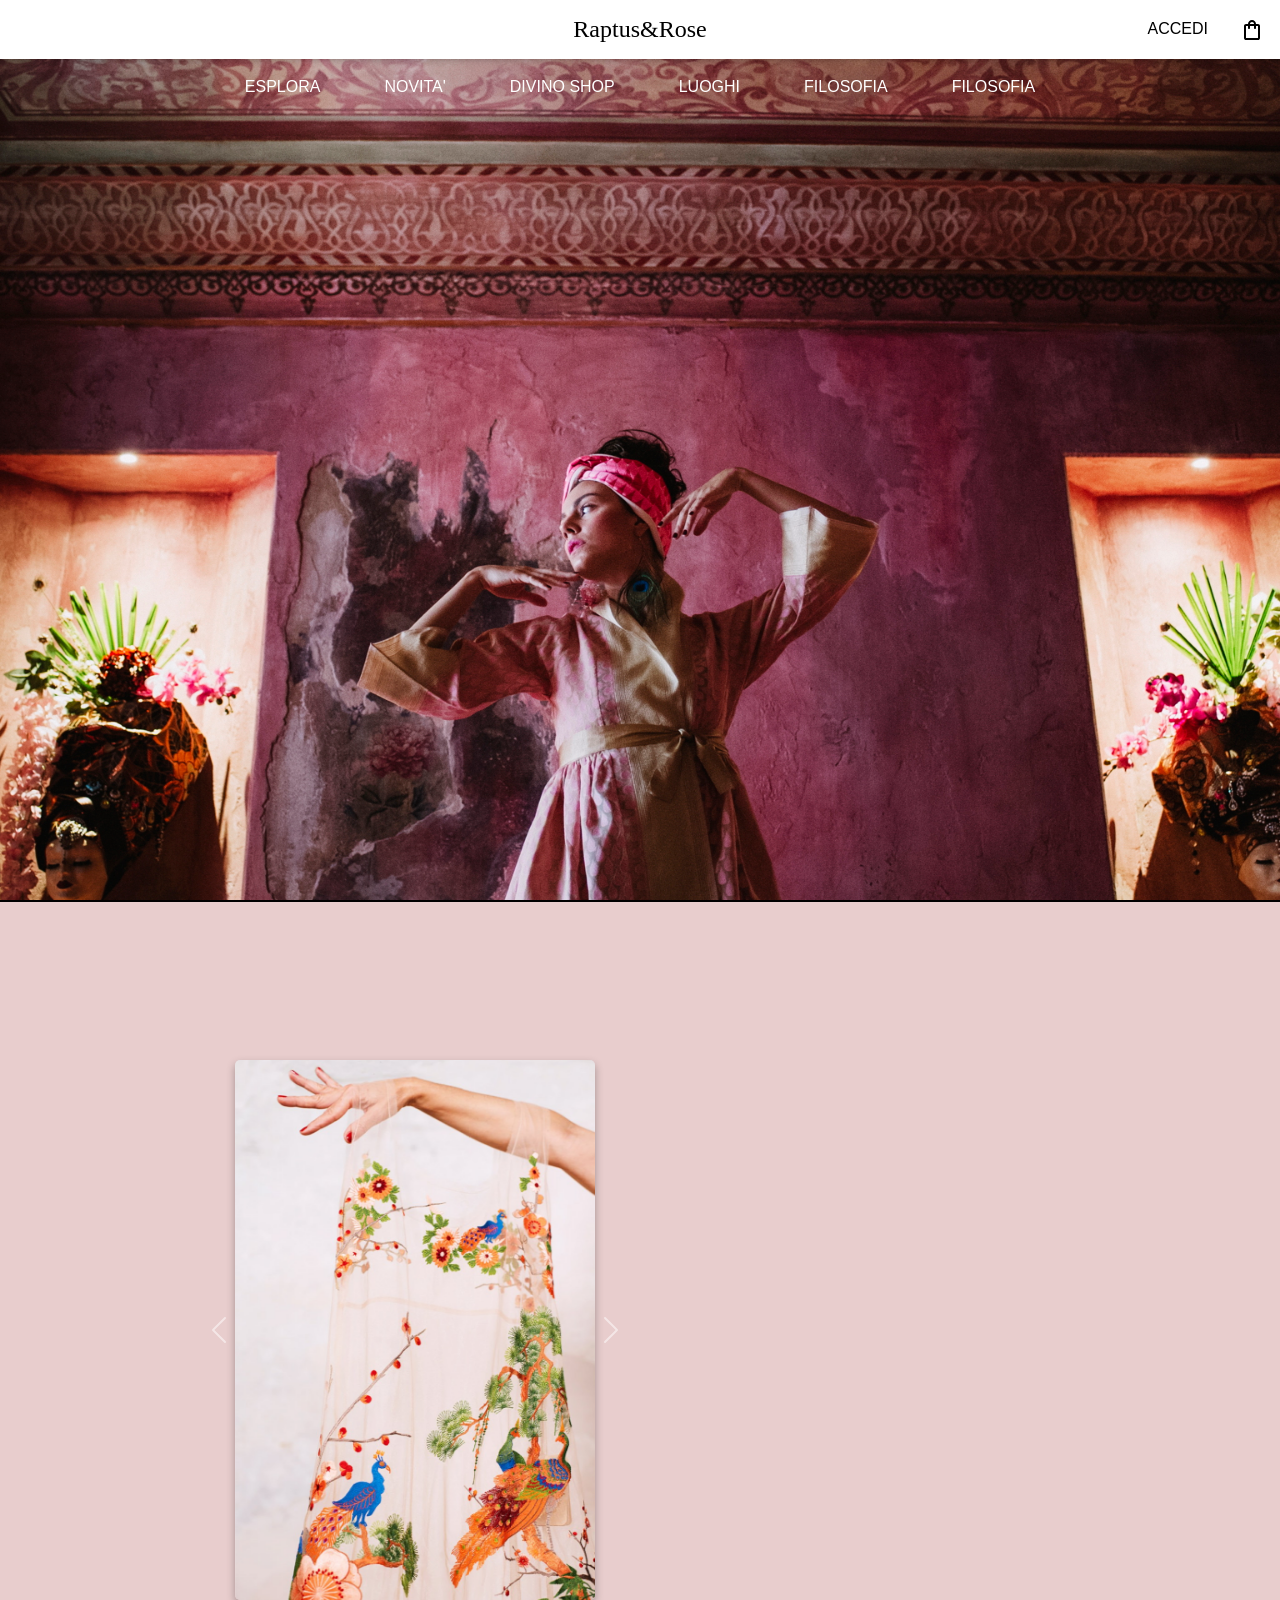
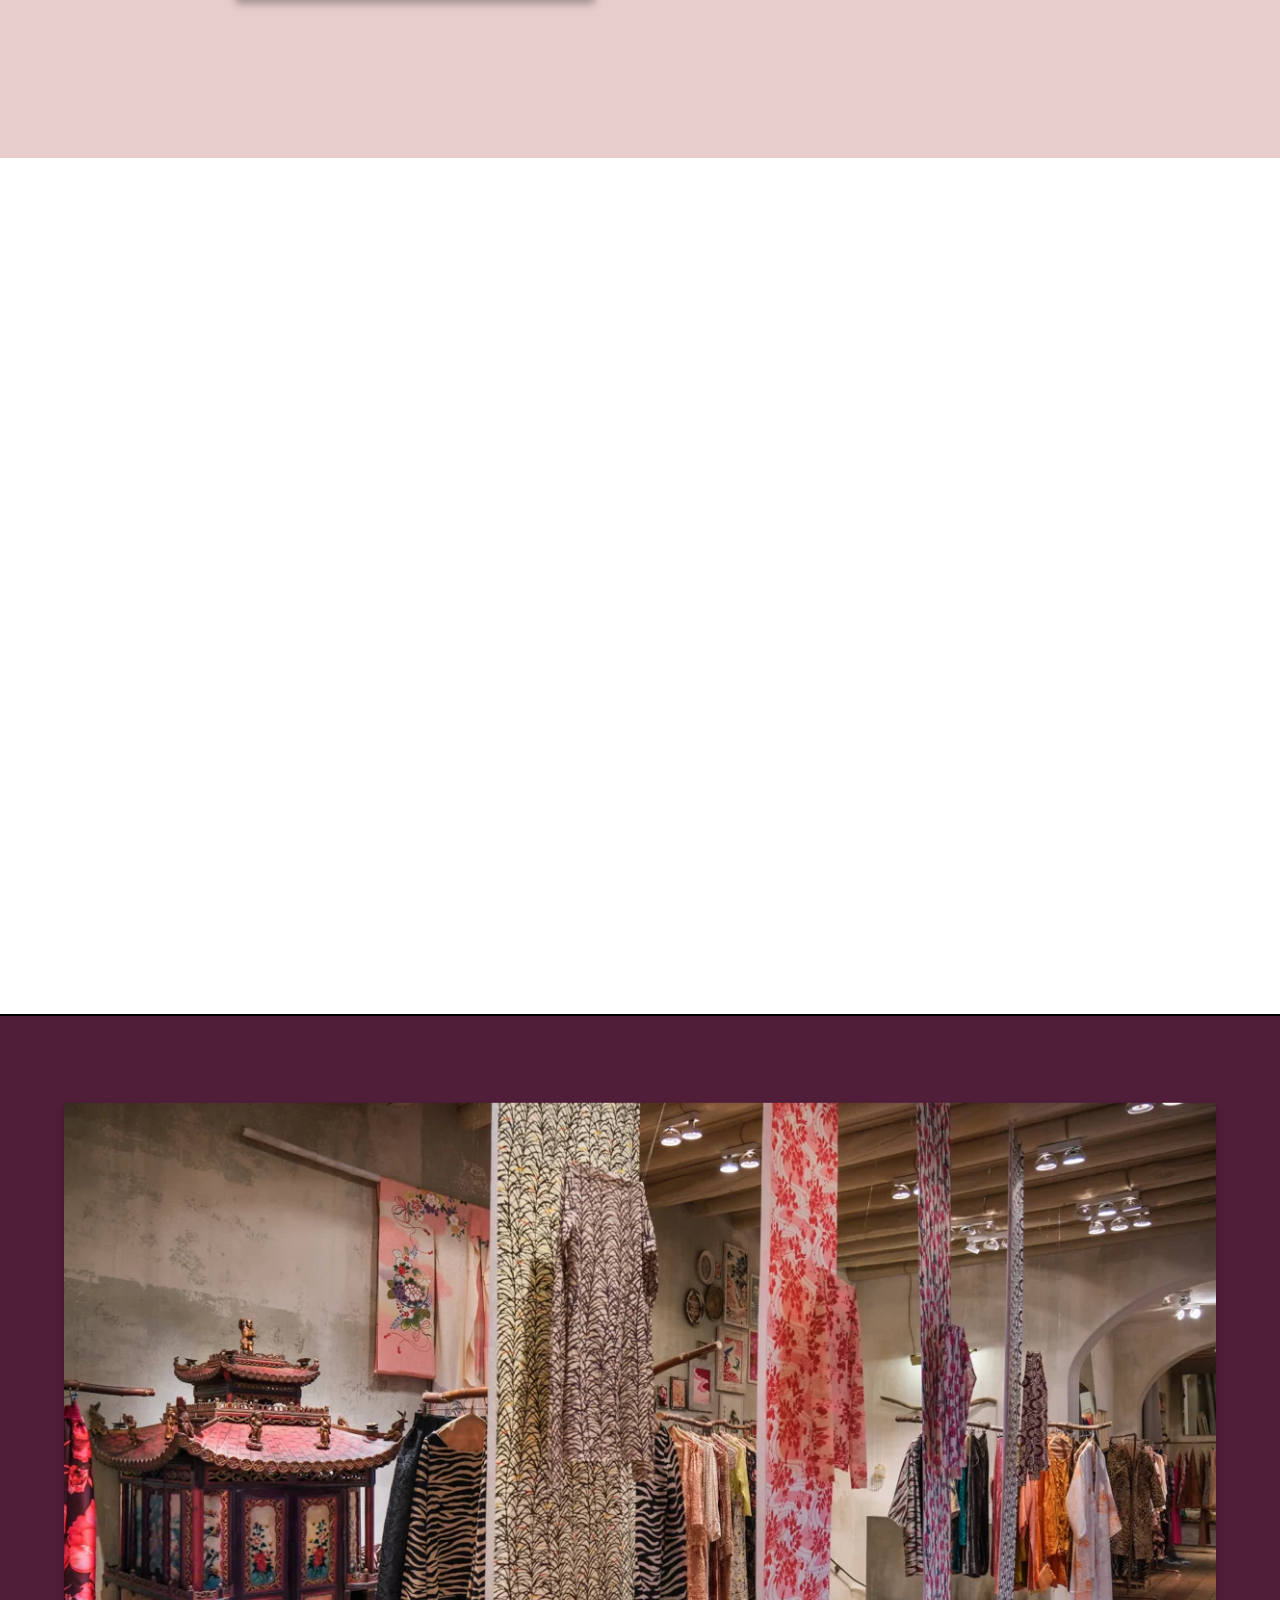
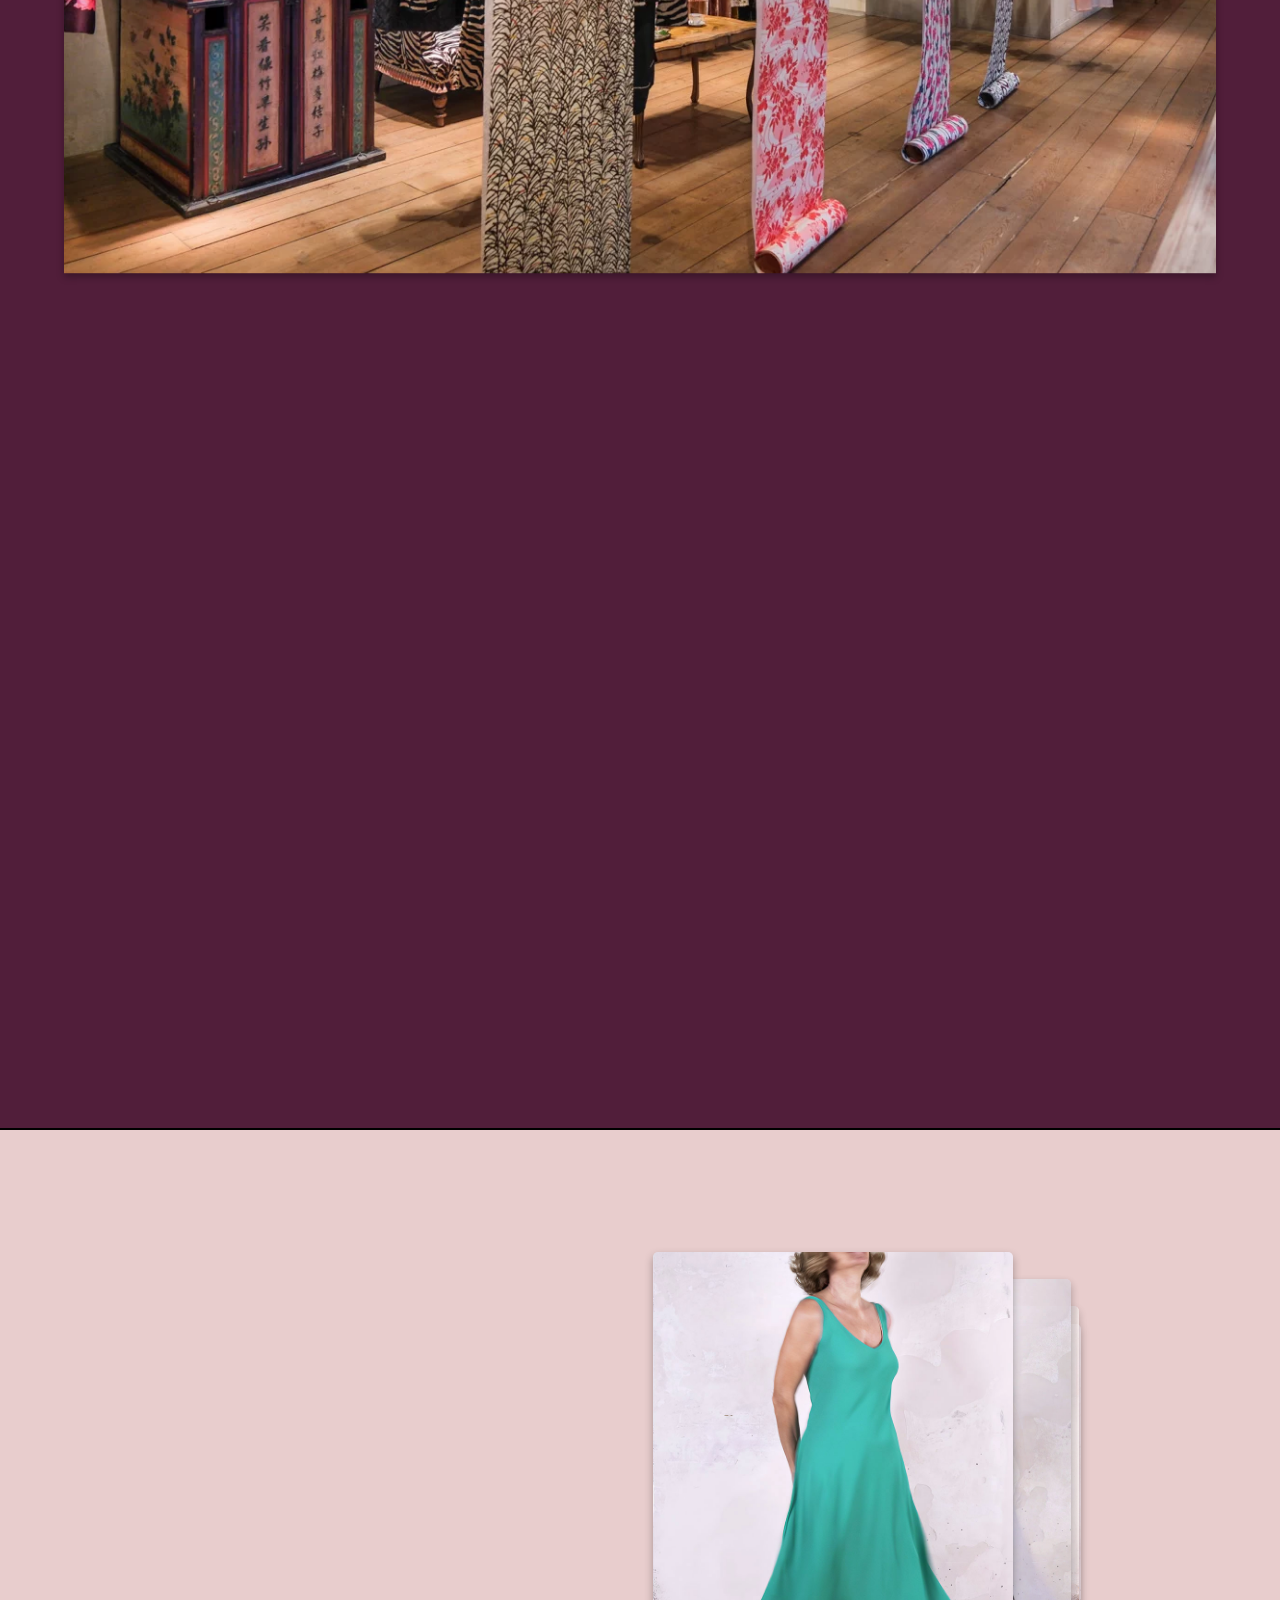
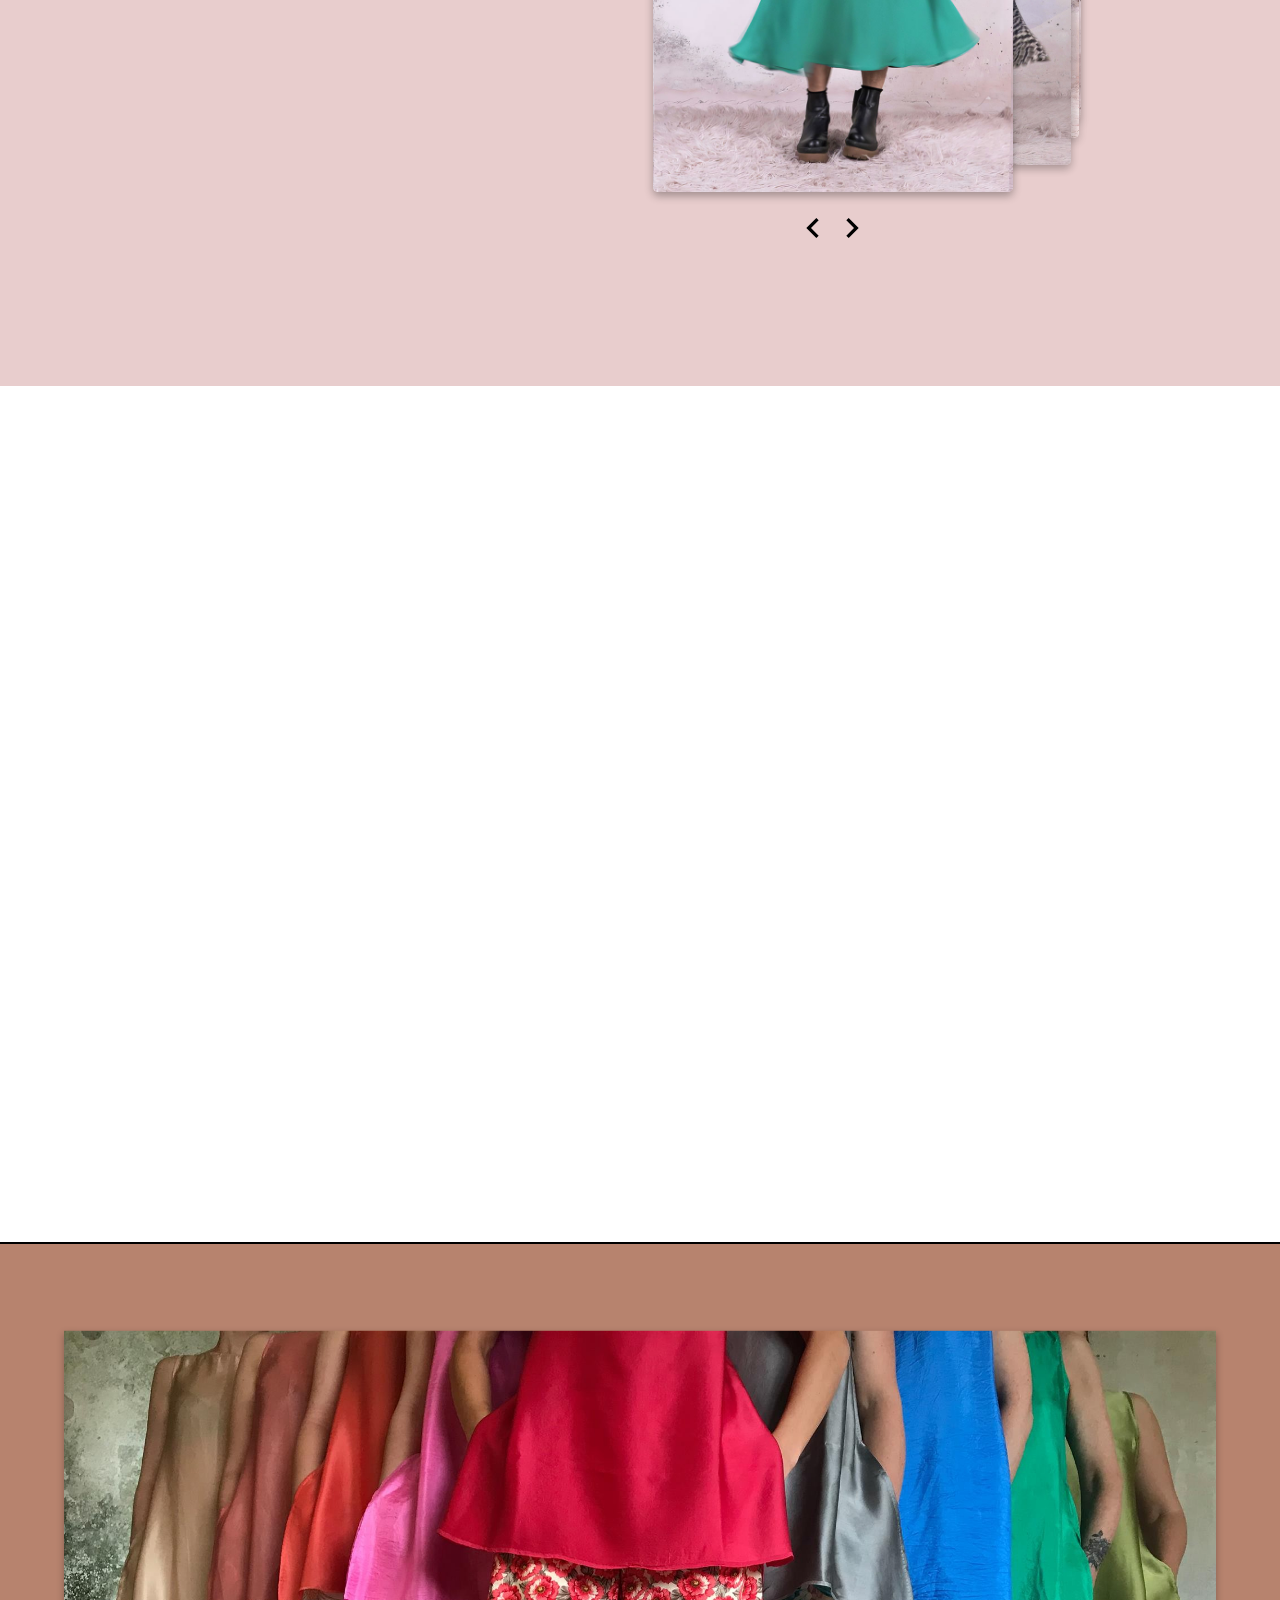
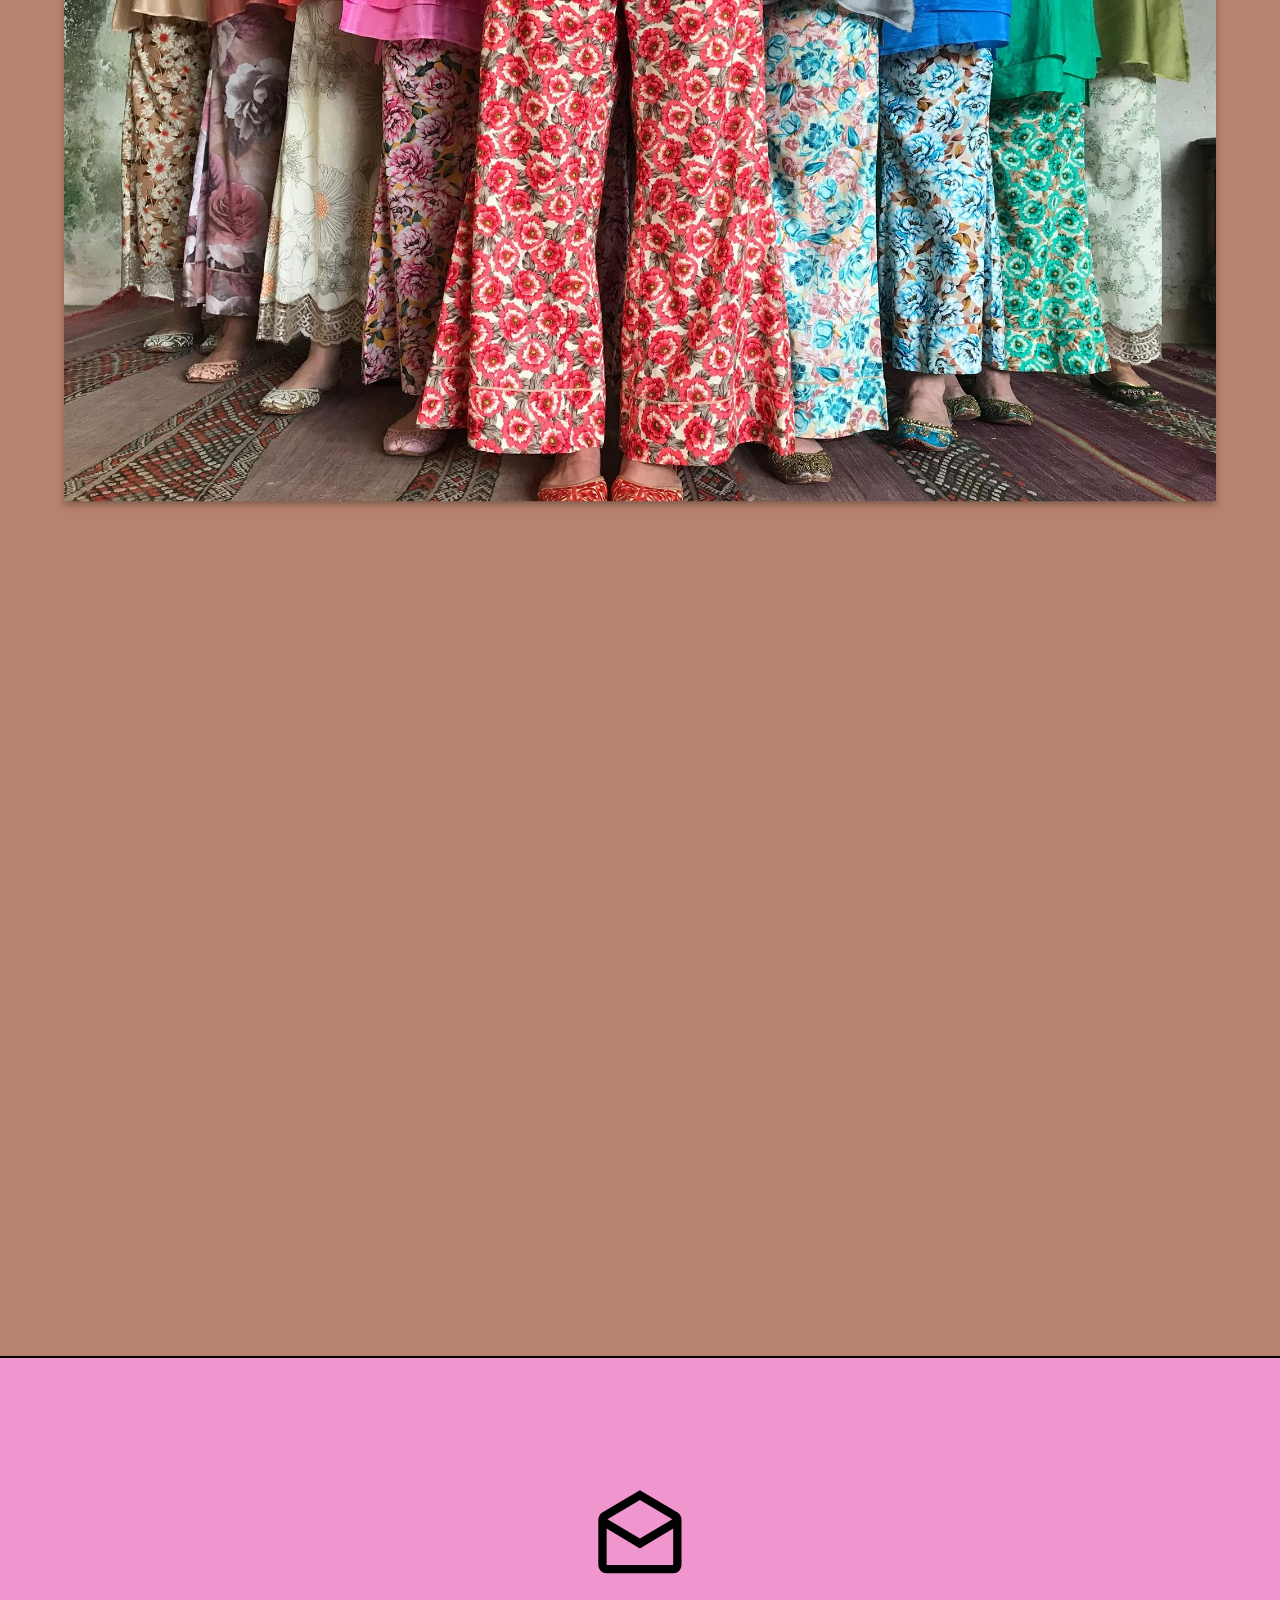
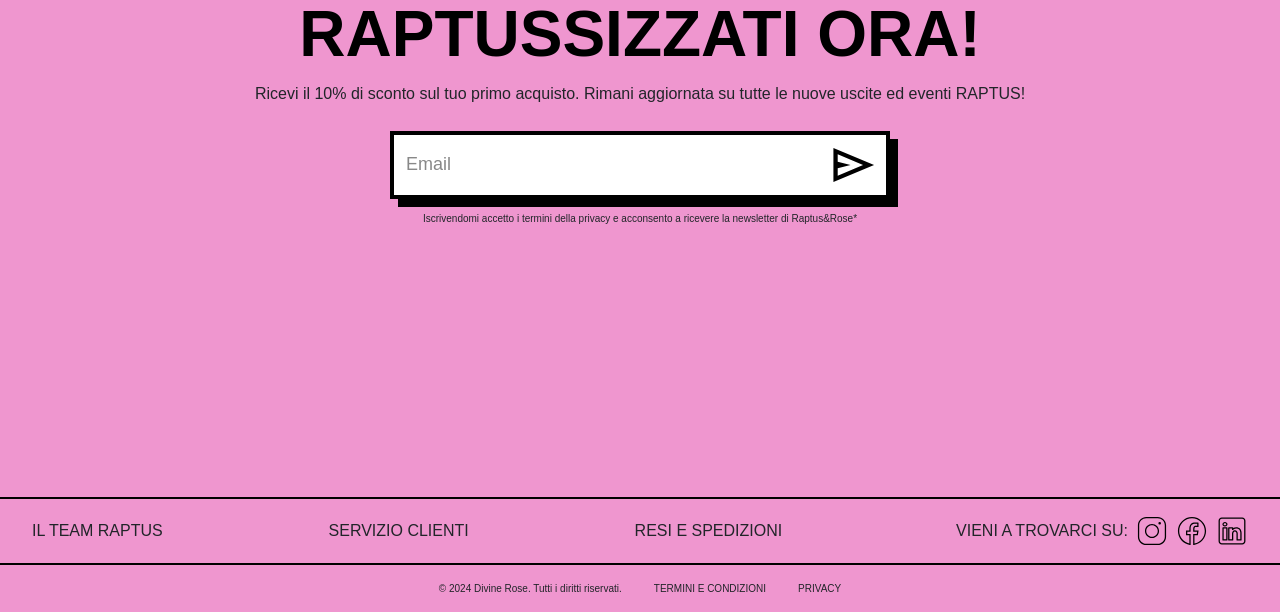
<file: index.html>
<!DOCTYPE html>
<html lang="it">
<head>
    <meta charset="UTF-8">
    <meta name="viewport" content="width=device-width, initial-scale=1.0">
    <title>R&R_test-website</title>
    <link href="https://fonts.googleapis.com/css2?family=Bodoni+Moda:wght@400;700&display=swap" rel="stylesheet">
    <link href="https://cdn.jsdelivr.net/npm/bootstrap@5.3.3/dist/css/bootstrap.min.css" rel="stylesheet" integrity="sha384-QWTKZyjpPEjISv5WaRU9OFeRpok6YctnYmDr5pNlyT2bRjXh0JMhjY6hW+ALEwIH" crossorigin="anonymous">
    <link rel="stylesheet" href="styles.css">

</head>
<body>

<!-- HEADER AND MENUS -->
    <header>
        <div class="banner" id="banner">
            <div class="banner__content">
                <div class="banner__text">
                    10% di sconto se ti iscrivi alla newsletter 
                </div>
                <!-- 
                <div class="banner__close" id="banner-close">
                    <svg xmlns="http://www.w3.org/2000/svg" height="24px" viewBox="0 -960 960 960" width="24px" fill="#e8eaed">
                        <path d="m256-200-56-56 224-224-224-224 56-56 224 224 224-224 56 56-224 224 224 224-56 56-224-224-224 224Z"/>
                    </svg>
                </div>
                -->
                <div class="banner__subscribe">
                    <button class="subscribe">
                        <span class="shadow"></span>
                        <span class="edge"></span>
                        <span class="front text"> ISCRIVITI
                        </span>
                    </button>
                </div>
            </div>
        </div>

        <div class="title" id="title">
            <div class="title__content">
                <div class="items-left">
                    <div class="menu-toggle" id="menu-toggle">
                        <svg xmlns="http://www.w3.org/2000/svg" height="24px" viewBox="0 -960 960 960" width="24px">
                            <path d="M120-240v-80h720v80H120Zm0-200v-80h720v80H120Zm0-200v-80h720v80H120Z"/>
                        </svg>
                    </div>
                </div>
                <div class="site-title" id="site-title">Raptus&Rose</div>
                <div class="items-right">
                    <div class="accedi">ACCEDI</div>
                    <div class="shopping-cart">
                        <svg xmlns="http://www.w3.org/2000/svg" height="24px" viewBox="0 -960 960 960" width="24px">
                            <path d="M240-80q-33 0-56.5-23.5T160-160v-480q0-33 23.5-56.5T240-720h80q0-66 47-113t113-47q66 0 113 47t47 113h80q33 0 56.5 23.5T800-640v480q0 33-23.5 56.5T720-80H240Zm0-80h480v-480h-80v80q0 17-11.5 28.5T600-520q-17 0-28.5-11.5T560-560v-80H400v80q0 17-11.5 28.5T360-520q-17 0-28.5-11.5T320-560v-80h-80v480Zm160-560h160q0-33-23.5-56.5T480-800q-33 0-56.5 23.5T400-720ZM240-160v-480 480Z"/>
                        </svg>
                    </div>
                </div>
            </div>
        </div>
        
        <!-- Menu desktop -->
        <nav class="desktop-menu" id="desktop-menu">
            <ul>
                <li id="main-toggle"><a href="#">ESPLORA</a></li>
                <li><a href="#">NOVITA'</a></li>
                <li><a href="#">DIVINO SHOP</a></li>
                <li><a href="#">LUOGHI</a></li>
                <li><a href="#">FILOSOFIA</a></li>
                <li><a href="#">FILOSOFIA</a></li>
            </ul>
        </nav>

        <div class="menu-shadow" id="menu-shadow"></div>

        <!-- Menu Principale -->
        <nav id="main-menu" class="main-menu">
            <div class="back-arrow" id="main-menu-close">
                <svg xmlns="http://www.w3.org/2000/svg" height="24px" viewBox="0 -960 960 960" width="24px" >
                    <path d="m313-440 224 224-57 56-320-320 320-320 57 56-224 224h487v80H313Z"/>
                </svg>
            </div>
            <ul>
                <li><a id="novità" href="#">NOVITA'</a></li>
                <li><a href="#">RAPTUS STREET</a></li>
                <li><a href="#">PERFECTO DRESS</a></li>
                <li><a id="essential" href="#">ESSENTIAL</a></li>
                <li><a href="#">EDIZIONI LIMITATE</a></li>
                <li><a href="#">POCKET PARTY DRESS</a></li>
                <li><a href="#">MICRO RAPTUS</a></li>
                <li><a href="#">LA RESIDENZA<br>MILANESE</a></li>
                <li><a href="#">RAPTUS DAYS</a></li>
                <li><a href="#">BUONI REGALO</a></li>
            </ul>
        </nav>

        <!-- Menu Essential -->
        <nav id="essential-menu" class="menu-essential">
            <div class="back-arrow" id="essential-close">
                <svg xmlns="http://www.w3.org/2000/svg" height="24px" viewBox="0 -960 960 960" width="24px">
                    <path d="m313-440 224 224-57 56-320-320 320-320 57 56-224 224h487v80H313Z"/>
                </svg>
            </div>
            <ul>
                <li><a href="#">CIPRIA</a></li>
                <li><a href="#">TABACCO</a></li>
                <li><a href="#">INDIAN PINK</a></li>
                <li><a href="#">CHOCOMELANZANA</a></li>
                <li><a href="#">BLU MAJORELLE</a></li>
                <li><a href="#">NERO</a></li>
            </ul>
        </nav>
    </header>

    <!-- MAIN/HERO SECTION -->
    <main>
        <div class="hero" id="hero">
            <div class="hero__content">
            </div>
        </div>
    </main>

    <!-- GALLERY 

    <div class="gallery no-header-height-full-width">
        <div class="gallery-container">
            <div class="gallery-item perf-1 gallery-item-1" data-index="1"></div>
            <div class="gallery-item perf-2 gallery-item-2" data-index="2"></div>
            <div class="gallery-item perf-3 gallery-item-3" data-index="3"></div>
            <div class="gallery-item perf-4 gallery-item-4" data-index="4"></div>
            <div class="gallery-item perf-5 gallery-item-5" data-index="5"></div>
            <div class="gallery-item perf-6 " data-index="5"></div>
            <div class="gallery-item perf-7 " data-index="5"></div>
            <div class="gallery-item perf-8 " data-index="5"></div>
            <div class="gallery-item perf-9 " data-index="5"></div>
            <div class="gallery-item perf-10 " data-index="5"></div>
            <div class="gallery-item perf-11 " data-index="5"></div>
            <div class="gallery-item perf-12 " data-index="5"></div>
            <div class="gallery-item perf-13 " data-index="5"></div>
            <div class="gallery-item perf-14 " data-index="5"></div>
            <div class="gallery-item perf-15 " data-index="5"></div>
            <div class="gallery-item perf-16 " data-index="5"></div>
            <div class="gallery-item perf-17 " data-index="5"></div>
            <div class="gallery-item perf-18 " data-index="5"></div>
            <div class="gallery-item perf-19 " data-index="5"></div>
        </div>
        <div class="gallery-controls"></div>
    </div>
-->
    <!-- PRODUCT SECTION -->

    <div class="new-container top-border">
        <div class="new container no-header-height-full-width">
            <div class="row">

                <div class="new-carousel-container col">
                    <div id="new-carousel" class="new-carousel carousel slide" >
        
                        <button
                            class="carousel-control-prev"
                            type="button"
                            data-bs-target="#new-carousel"
                            data-bs-slide="prev"
                        >
                            <span class="carousel-control-prev-icon" aria-hidden="true"></span>
                            <span class="visually-hidden">Previous</span>
                        </button>
        
                        <div class="carousel-inner" role="listbox">
                            <div class="carousel-item new-item new-1 active"></div>
                            
                            <div class="carousel-item new-item new-2"></div>
    
                            <div class="carousel-item new-item new-3"></div>
                        </div>
        
                        <button
                            class="carousel-control-next"
                            type="button"
                            data-bs-target="#new-carousel"
                            data-bs-slide="next"
                        >
                            <span class="carousel-control-next-icon" aria-hidden="true"></span>
                            <span class="visually-hidden">Next</span>
                        </button>

                    </div>
                </div>
    
                <div class="new-text col">

                    <div class="new-title title-font-format-black">
                        <p class="new-title-seg new-title-main">NOVITA'</p>
                        <p class="new-title-seg">POCKET</p>
                        <p class="new-title-seg">PARTY</p>
                        <p class="new-title-seg">DRESS</p>
                    </div>
                    <div class="new-desc">
                        <p>Scopri le novità Raptus!</p>
                    </div>
                    <div class="new-button-container">
                        <button class="button-1">NUOVA COLLEZIONE</button>
                    </div>

                </div>
            </div>

        </div>
    
        <div class="placeholder"></div>
    </div>

    <div class="temp">
        <!-- old one 
    <div class="product-home top-border">
        <div class="product-content">

            <div class="product-main-title title-font-format-black">Pocket Party Dress - OUT NOW</div>

            <div class="product-main">
                <div class="product-grid">
                    <div class="product-card">
                        <div class="image-container">
                            <img src="images/ppd/pavonia_cover.jpg" alt="Product Image" class="main-image">
                            <img src="images/ppd/pavonia_1.jpg" alt="Product Image Hover" class="hover-image">
                        </div>
                        <div class="details">
                            <div class="product-title">Pocket Party Dress - Pavonia</div>
                            <div class="size-buttons">
                                <button class="size-btn" data-size="xs">XS</button>
                                <button class="size-btn" data-size="s">S</button>
                                <button class="size-btn" data-size="m">M</button>
                                <button class="size-btn" data-size="l">L</button>
                                <button class="size-btn" data-size="xl">XL</button>
                            </div>
                            <button class="add-to-cart">Quick Buy</button>
                        </div>
                    </div>
                    
                    <div class="product-card">
                        <div class="image-container">
                            <img src="images/ppd/sagi_mai_cover.jpg" alt="Product Image" class="main-image">
                            <img src="images/ppd/sagi_mai_1.jpg" alt="Product Image Hover" class="hover-image">
                        </div>
                        <div class="details">
                            <div class="product-title">Pocket Party Dress - Sagi Mai</div>
                            <div class="size-buttons">
                                <button class="size-btn" data-size="xs">XS</button>
                                <button class="size-btn" data-size="s">S</button>
                                <button class="size-btn" data-size="m">M</button>
                                <button class="size-btn" data-size="l">L</button>
                                <button class="size-btn" data-size="xl">XL</button>
                            </div>
                            <button class="add-to-cart">Quick Buy</button>
                        </div>
                    </div>
                            
                    <div class="product-card">
                        <div class="image-container">
                            <img src="images/ppd/sakura_cover.jpg" alt="Product Image" class="main-image">
                            <img src="images/ppd/sakura_1.jpg" alt="Product Image Hover" class="hover-image">
                        </div>
                        <div class="details">
                            <div class="product-title">Pocket Party Dress - Sakura</div>
                            <div class="size-buttons">
                                <button class="size-btn" data-size="xs">XS</button>
                                <button class="size-btn" data-size="s">S</button>
                                <button class="size-btn" data-size="m">M</button>
                                <button class="size-btn" data-size="l">L</button>
                                <button class="size-btn" data-size="xl">XL</button>
                            </div>
                            <button class="add-to-cart">Quick Buy</button>
                        </div>
                    </div> 
                            
                    <div class="product-card">
                        <div class="image-container">
                            <img src="images/ppd/virginia_cover.jpg" alt="Product Image" class="main-image">
                            <img src="images/ppd/virginia_1.jpg" alt="Product Image Hover" class="hover-image">
                        </div>
                        <div class="details">
                            <div class="product-title">Pocket Party Dress - Virginia</div>
                            <div class="size-buttons">
                                <button class="size-btn" data-size="xs">XS</button>
                                <button class="size-btn" data-size="s">S</button>
                                <button class="size-btn" data-size="m">M</button>
                                <button class="size-btn" data-size="l">L</button>
                                <button class="size-btn" data-size="xl">XL</button>
                            </div>
                            <button class="add-to-cart">Quick Buy</button>
                        </div>
                    </div>
                            
                    </div>
                </div>
            </div>
            
        </div>
    </div>
-->
    </div>

    <!-- LUOGHI -->

    <div class="luoghi top-border">
        <div class="luoghi-content">
            <div class="luoghi-image-container">
                <div class="luoghi-image">
                    <div class="luoghi-text">
                        <div class="luoghi-title title-font-format-white">
                            <p class="m-0">I</p>
                            <p class="m-0 px-4">LUOGHI</p>
                            <p class="bod-ital m-0">RAPTUS</p>
                        </div>
                        <div class="luoghi-desc standard-font-format-white">Scopri dove puoi incontrare il Raptus Team ed acquistare i sotri capi.</div>
                        <div class="luoghi-button-container">
                            <button class="button-1">VIENI A TROVARCI</button>
                        </div>
                    </div>
                </div>
            </div>

            <div class="placeholder"></div>
        </div>
    </div>

    <!-- PREFECTO -->
     
    <div class="perfecto">
        <div class="perfecto-content">
            <div class="perfecto-image-container">
                <div class="perfecto-grid">
                    <div class="grid-item">
                        <div class="perf-1 perf-item"></div>
                        </div>
                        <div class="grid-item">
                            <div class="perf-2 perf-item"></div>
                        </div>
                        <div class="grid-item">
                            <div class="perf-3 perf-item"></div>
                        </div>
                        <div class="grid-item">
                            <div class="perf-4 perf-item"></div>
                        </div>
                        <div class="grid-item">
                            <div class="perf-5 perf-item"></div>
                        </div>
                        <div class="grid-item">
                            <div class="perf-6 perf-item"></div>
                        </div>
                        <div class="grid-item">
                            <div class="perf-7 perf-item"></div>
                        </div>
                        <div class="grid-item">
                            <div class="perf-8 perf-item"></div>
                        </div>
                        <div class="grid-item">
                            <div class="perf-9 perf-item"></div>
                        </div>
                        <div class="grid-item">
                            <div class="perf-10 perf-item"></div>
                        </div>
                        <div class="grid-item">
                            <div class="perf-11 perf-item"></div>
                        </div>
                        <div class="grid-item">
                            <div class="perf-12 perf-item"></div>
                        </div>
                        <div class="grid-item">
                            <div class="perf-13 perf-item"></div>
                        </div>
                        <div class="grid-item">
                            <div class="perf-14 perf-item"></div>
                        </div>
                        <div class="grid-item">
                            <div class="perf-15 perf-item"></div>
                        </div>
                        <div class="grid-item">
                            <div class="perf-16 perf-item"></div>
                        </div>
                        <div class="grid-item">
                            <div class="perf-17 perf-item"></div>
                        </div>
                        <div class="grid-item">
                            <div class="perf-18 perf-item"></div>
                        </div>
                        <div class="grid-item">
                            <div class="perf-19 perf-item"></div>
                        </div>
                </div>
            </div>

            <div class="placeholder"></div>

        </div>
    </div>

    <!-- PERFECTO-1

    <div class="perfecto-container top-border">
        <div class="perfecto-1 container no-header-height-full-width">
            <div class="row">

                <div class="perfecto-text col">
                    <div class="perfecto-title title-font-format-black">
                        <p class="perf-title">IL</p>
                        <p class="perf-title perf-title-main">PERFECTO</p>
                        <p class="perf-title">DRESS</p>
                    </div>
                    <div class="perfecto-desc">
                        <p>E’ l'abito perfetto,</p>
                        <p>scivola fluido e liquido sul corpo, </p>
                        <p>lo asseconda nei movimenti e nelle forme,</p>
                        <p>pesa pochi grammi e non si stropiccia.</p>
                    </div>
                    <div class="perfecto-button-container">
                        <button class="button-1">SCOPRI DI PIU'</button>
                    </div>
                </div>

                <div class="carousel-container col">
                    <div id="perfecto-carousel" class="perfecto-carousel carousel slide" >
        
                        <button
                            class="carousel-control-prev"
                            type="button"
                            data-bs-target="#perfecto-carousel"
                            data-bs-slide="prev"
                        >
                            <span class="carousel-control-prev-icon" aria-hidden="true"></span>
                            <span class="visually-hidden">Previous</span>
                        </button>
        
                        <div class="carousel-inner" role="listbox">
                            <div class="carousel-item perf-item-1 perf-1 active"></div>
                            
                            <div class="carousel-item perf-item-1 perf-2"></div>
    
                            <div class="carousel-item perf-item-1 perf-3"></div>
                        </div>
        
                        <button
                            class="carousel-control-next"
                            type="button"
                            data-bs-target="#perfecto-carousel"
                            data-bs-slide="next"
                        >
                            <span class="carousel-control-next-icon" aria-hidden="true"></span>
                            <span class="visually-hidden">Next</span>
                        </button>
        
                    </div>
                    
                </div>
            </div>
        </div>
    
        <div class="placeholder"></div>
    </div>
-->
    <!-- PERFECTO_2 -->

    <div class="perfecto-container top-border">
        <div class="perfecto-2 container no-header-height-full-width">
            <div class="perfecto-2-row row">

                <div class="perfecto-text col">
                    <div class="perfecto-title title-font-format-black">
                        <p class="perf-title">IL</p>
                        <p class="perf-title perf-title-main">PERFECTO</p>
                        <p class="perf-title">DRESS</p>
                    </div>
                    <div class="perfecto-desc">
                        <p>E’ l'abito perfetto,</p>
                        <p>scivola fluido e liquido sul corpo, </p>
                        <p>lo asseconda nei movimenti e nelle forme,</p>
                        <p>pesa pochi grammi e non si stropiccia.</p>
                    </div>
                    <div class="perfecto-button-container">
                        <button class="button-1">SCOPRI DI PIU'</button>
                    </div>
                </div>

                <div class="gallery col no-header-height-full-width">
                    <div class="gallery-container">
                        <div class="gallery-item perf-1 gallery-item-1" data-index="1"></div>
                        <div class="gallery-item perf-2 gallery-item-2" data-index="2"></div>
                        <div class="gallery-item perf-3 gallery-item-3" data-index="3"></div>
                        <div class="gallery-item perf-4 gallery-item-4" data-index="4"></div>
                        <div class="gallery-item perf-5 gallery-item-5" data-index="5"></div>
                        <div class="gallery-item perf-6 " data-index="5"></div>
                        <div class="gallery-item perf-7 " data-index="5"></div>
                        <div class="gallery-item perf-8 " data-index="5"></div>
                        <div class="gallery-item perf-9 " data-index="5"></div>
                        <div class="gallery-item perf-10 " data-index="5"></div>
                        <div class="gallery-item perf-11 " data-index="5"></div>
                        <div class="gallery-item perf-12 " data-index="5"></div>
                        <div class="gallery-item perf-13 " data-index="5"></div>
                        <div class="gallery-item perf-14 " data-index="5"></div>
                        <div class="gallery-item perf-15 " data-index="5"></div>
                        <div class="gallery-item perf-16 " data-index="5"></div>
                        <div class="gallery-item perf-17 " data-index="5"></div>
                        <div class="gallery-item perf-18 " data-index="5"></div>
                        <div class="gallery-item perf-19 " data-index="5"></div>
                    </div>
                    <div class="new-controls">
                        <div class="prev-new" id="prev-new">
                            <svg class="bwd-svg" xmlns="http://www.w3.org/2000/svg"viewBox="0 -960 960 960">
                                <path d="M560-240 320-480l240-240 56 56-184 184 184 184-56 56Z"/>
                            </svg>
                        </div>
                        <div class="next-new" id="next-new">
                            <svg class="fwd-svg" xmlns="http://www.w3.org/2000/svg" viewBox="0 -960 960 960">
                                <path d="M504-480 320-664l56-56 240 240-240 240-56-56 184-184Z"/>
                            </svg>
                        </div>
                    </div>
                </div>
            </div>
        </div>
    
        <div class="placeholder"></div>
    </div>

<!-- GALLERY 

    <div class="gallery no-header-height-full-width">
        <div class="gallery-container">
            <div class="gallery-item perf-1 gallery-item-1" data-index="1"></div>
            <div class="gallery-item perf-2 gallery-item-2" data-index="2"></div>
            <div class="gallery-item perf-3 gallery-item-3" data-index="3"></div>
            <div class="gallery-item perf-4 gallery-item-4" data-index="4"></div>
            <div class="gallery-item perf-5 gallery-item-5" data-index="5"></div>
            <div class="gallery-item perf-6 " data-index="5"></div>
            <div class="gallery-item perf-7 " data-index="5"></div>
            <div class="gallery-item perf-8 " data-index="5"></div>
            <div class="gallery-item perf-9 " data-index="5"></div>
            <div class="gallery-item perf-10 " data-index="5"></div>
            <div class="gallery-item perf-11 " data-index="5"></div>
            <div class="gallery-item perf-12 " data-index="5"></div>
            <div class="gallery-item perf-13 " data-index="5"></div>
            <div class="gallery-item perf-14 " data-index="5"></div>
            <div class="gallery-item perf-15 " data-index="5"></div>
            <div class="gallery-item perf-16 " data-index="5"></div>
            <div class="gallery-item perf-17 " data-index="5"></div>
            <div class="gallery-item perf-18 " data-index="5"></div>
            <div class="gallery-item perf-19 " data-index="5"></div>
        </div>
        <div class="gallery-controls"></div>
    </div>    
-->
    <!-- FILOSOFIA -->

    <div class="filosofia top-border">
        <div class="filo-content">
            <div class="filo-image-container">
                <div class="filo-image">
                    <div class="filo-text">
                        <div class="filo-title title-font-format-white">
                            <p class="m-0">UNA</p>
                            <p class="bod-ital m-0">FILOSOFIA</p>
                            <p class="m-0">TUTTA</p>
                            <p class="bod-ital m-0">RAPTUS</p>
                        </div>
                        <div class="filo-desc standard-font-format-white">Scopri da dove viene l'energia di raptus.</div>
                        <div class="filo-button-container">
                            <button class="button-1">FILOSOFIA</button>
                        </div>
                    </div>
                </div>
            </div>

            <div class="placeholder"></div>
        </div>
    </div>

    <!-- FOOTER -->
    
    <footer class="footer no-header-height-full-width">

        <div class="raptussizzati top-border px-3">
            <svg class="sub-icon" xmlns="http://www.w3.org/2000/svg" viewBox="0 -960 960 960">
                <path d="m480-920 362 216q18 11 28 30t10 40v434q0 33-23.5 56.5T800-120H160q-33 0-56.5-23.5T80-200v-434q0-21 10-40t28-30l362-216Zm0 466 312-186-312-186-312 186 312 186Zm0 94L160-552v352h640v-352L480-360Zm0 160h320-640 320Z"/>
            </svg>
            <div class="rap-title title-font-format-black">RAPTUSSIZZATI ORA!</div>
            <div class="rap-desc">Ricevi il 10% di sconto sul tuo primo acquisto. Rimani aggiornata su tutte le nuove uscite ed eventi RAPTUS!</div>
            <div class="email-container">
                <div class="email" id="email">
                    <input class="email-box" placeholder="Email"/>
                    <svg xmlns="http://www.w3.org/2000/svg" class="email-send px-2" id="email-send" viewBox="0 -960 960 960">
                        <path d="M120-160v-640l760 320-760 320Zm80-120 474-200-474-200v140l240 60-240 60v140Zm0 0v-400 400Z"/>
                    </svg>
                </div>
            </div>
            <div class="email-privacy">Iscrivendomi accetto i termini della privacy e acconsento a ricevere la newsletter di Raptus&Rose*</div>
        </div>

        <div class="utility top-border px-3">
            <div class="utility-item p-3 pointer">IL TEAM RAPTUS</div>
            <div class="utility-item p-3 pointer">SERVIZIO CLIENTI</div>
            <div class="utility-item p-3 pointer">RESI E SPEDIZIONI</div>
            <div class="utility-item p-3 pointer">
                <p class="px-2">VIENI A TROVARCI SU:</p>
                <svg xmlns="http://www.w3.org/2000/svg" class="social-icon" viewBox="0 0 50 50">
                    <path d="M 16 3 C 8.8324839 3 3 8.8324839 3 16 L 3 34 C 3 41.167516 8.8324839 47 16 47 L 34 47 C 41.167516 47 47 41.167516 47 34 L 47 16 C 47 8.8324839 41.167516 3 34 3 L 16 3 z M 16 5 L 34 5 C 40.086484 5 45 9.9135161 45 16 L 45 34 C 45 40.086484 40.086484 45 34 45 L 16 45 C 9.9135161 45 5 40.086484 5 34 L 5 16 C 5 9.9135161 9.9135161 5 16 5 z M 37 11 A 2 2 0 0 0 35 13 A 2 2 0 0 0 37 15 A 2 2 0 0 0 39 13 A 2 2 0 0 0 37 11 z M 25 14 C 18.936712 14 14 18.936712 14 25 C 14 31.063288 18.936712 36 25 36 C 31.063288 36 36 31.063288 36 25 C 36 18.936712 31.063288 14 25 14 z M 25 16 C 29.982407 16 34 20.017593 34 25 C 34 29.982407 29.982407 34 25 34 C 20.017593 34 16 29.982407 16 25 C 16 20.017593 20.017593 16 25 16 z"></path>
                </svg>

                <svg xmlns="http://www.w3.org/2000/svg" class="social-icon px-2" viewBox="0 0 50 50">
                    <path d="M 25 3 C 12.861562 3 3 12.861562 3 25 C 3 36.019135 11.127533 45.138355 21.712891 46.728516 L 22.861328 46.902344 L 22.861328 29.566406 L 17.664062 29.566406 L 17.664062 26.046875 L 22.861328 26.046875 L 22.861328 21.373047 C 22.861328 18.494965 23.551973 16.599417 24.695312 15.410156 C 25.838652 14.220896 27.528004 13.621094 29.878906 13.621094 C 31.758714 13.621094 32.490022 13.734993 33.185547 13.820312 L 33.185547 16.701172 L 30.738281 16.701172 C 29.349697 16.701172 28.210449 17.475903 27.619141 18.507812 C 27.027832 19.539724 26.84375 20.771816 26.84375 22.027344 L 26.84375 26.044922 L 32.966797 26.044922 L 32.421875 29.564453 L 26.84375 29.564453 L 26.84375 46.929688 L 27.978516 46.775391 C 38.71434 45.319366 47 36.126845 47 25 C 47 12.861562 37.138438 3 25 3 z M 25 5 C 36.057562 5 45 13.942438 45 25 C 45 34.729791 38.035799 42.731796 28.84375 44.533203 L 28.84375 31.564453 L 34.136719 31.564453 L 35.298828 24.044922 L 28.84375 24.044922 L 28.84375 22.027344 C 28.84375 20.989871 29.033574 20.060293 29.353516 19.501953 C 29.673457 18.943614 29.981865 18.701172 30.738281 18.701172 L 35.185547 18.701172 L 35.185547 12.009766 L 34.318359 11.892578 C 33.718567 11.811418 32.349197 11.621094 29.878906 11.621094 C 27.175808 11.621094 24.855567 12.357448 23.253906 14.023438 C 21.652246 15.689426 20.861328 18.170128 20.861328 21.373047 L 20.861328 24.046875 L 15.664062 24.046875 L 15.664062 31.566406 L 20.861328 31.566406 L 20.861328 44.470703 C 11.816995 42.554813 5 34.624447 5 25 C 5 13.942438 13.942438 5 25 5 z"></path>
                </svg>

                <svg xmlns="http://www.w3.org/2000/svg" class="social-icon" viewBox="0 0 50 50">
                    <path d="M 9 4 C 6.2504839 4 4 6.2504839 4 9 L 4 41 C 4 43.749516 6.2504839 46 9 46 L 41 46 C 43.749516 46 46 43.749516 46 41 L 46 9 C 46 6.2504839 43.749516 4 41 4 L 9 4 z M 9 6 L 41 6 C 42.668484 6 44 7.3315161 44 9 L 44 41 C 44 42.668484 42.668484 44 41 44 L 9 44 C 7.3315161 44 6 42.668484 6 41 L 6 9 C 6 7.3315161 7.3315161 6 9 6 z M 14 11.011719 C 12.904779 11.011719 11.919219 11.339079 11.189453 11.953125 C 10.459687 12.567171 10.011719 13.484511 10.011719 14.466797 C 10.011719 16.333977 11.631285 17.789609 13.691406 17.933594 A 0.98809878 0.98809878 0 0 0 13.695312 17.935547 A 0.98809878 0.98809878 0 0 0 14 17.988281 C 16.27301 17.988281 17.988281 16.396083 17.988281 14.466797 A 0.98809878 0.98809878 0 0 0 17.986328 14.414062 C 17.884577 12.513831 16.190443 11.011719 14 11.011719 z M 14 12.988281 C 15.392231 12.988281 15.94197 13.610038 16.001953 14.492188 C 15.989803 15.348434 15.460091 16.011719 14 16.011719 C 12.614594 16.011719 11.988281 15.302225 11.988281 14.466797 C 11.988281 14.049083 12.140703 13.734298 12.460938 13.464844 C 12.78117 13.19539 13.295221 12.988281 14 12.988281 z M 11 19 A 1.0001 1.0001 0 0 0 10 20 L 10 39 A 1.0001 1.0001 0 0 0 11 40 L 17 40 A 1.0001 1.0001 0 0 0 18 39 L 18 33.134766 L 18 20 A 1.0001 1.0001 0 0 0 17 19 L 11 19 z M 20 19 A 1.0001 1.0001 0 0 0 19 20 L 19 39 A 1.0001 1.0001 0 0 0 20 40 L 26 40 A 1.0001 1.0001 0 0 0 27 39 L 27 29 C 27 28.170333 27.226394 27.345035 27.625 26.804688 C 28.023606 26.264339 28.526466 25.940057 29.482422 25.957031 C 30.468166 25.973981 30.989999 26.311669 31.384766 26.841797 C 31.779532 27.371924 32 28.166667 32 29 L 32 39 A 1.0001 1.0001 0 0 0 33 40 L 39 40 A 1.0001 1.0001 0 0 0 40 39 L 40 28.261719 C 40 25.300181 39.122788 22.95433 37.619141 21.367188 C 36.115493 19.780044 34.024172 19 31.8125 19 C 29.710483 19 28.110853 19.704889 27 20.423828 L 27 20 A 1.0001 1.0001 0 0 0 26 19 L 20 19 z M 12 21 L 16 21 L 16 33.134766 L 16 38 L 12 38 L 12 21 z M 21 21 L 25 21 L 25 22.560547 A 1.0001 1.0001 0 0 0 26.798828 23.162109 C 26.798828 23.162109 28.369194 21 31.8125 21 C 33.565828 21 35.069366 21.582581 36.167969 22.742188 C 37.266572 23.901794 38 25.688257 38 28.261719 L 38 38 L 34 38 L 34 29 C 34 27.833333 33.720468 26.627107 32.990234 25.646484 C 32.260001 24.665862 31.031834 23.983076 29.517578 23.957031 C 27.995534 23.930001 26.747519 24.626988 26.015625 25.619141 C 25.283731 26.611293 25 27.829667 25 29 L 25 38 L 21 38 L 21 21 z"></path>
                </svg>
            </div>
        </div>

        <div class="legal top-border px-3">
            <div class="rights p-3 pointer">&copy; 2024 Divine Rose. Tutti i diritti riservati.</div>
            <div class="terms p-3 pointer">TERMINI E CONDIZIONI</div>
            <div class="privacy p-3 pointer">PRIVACY</div>
        </div>

    </footer>


    <script src="scripts.js"></script>
    <script src="https://cdn.jsdelivr.net/npm/bootstrap@5.3.3/dist/js/bootstrap.bundle.min.js" integrity="sha384-YvpcrYf0tY3lHB60NNkmXc5s9fDVZLESaAA55NDzOxhy9GkcIdslK1eN7N6jIeHz" crossorigin="anonymous"></script>
    <script src="https://cdn.jsdelivr.net/npm/@popperjs/core@2.11.8/dist/umd/popper.min.js" integrity="sha384-I7E8VVD/ismYTF4hNIPjVp/Zjvgyol6VFvRkX/vR+Vc4jQkC+hVqc2pM8ODewa9r" crossorigin="anonymous"></script>
    <script src="https://cdn.jsdelivr.net/npm/bootstrap@5.3.3/dist/js/bootstrap.min.js" integrity="sha384-0pUGZvbkm6XF6gxjEnlmuGrJXVbNuzT9qBBavbLwCsOGabYfZo0T0to5eqruptLy" crossorigin="anonymous"></script>

</body>
</html>
</file>
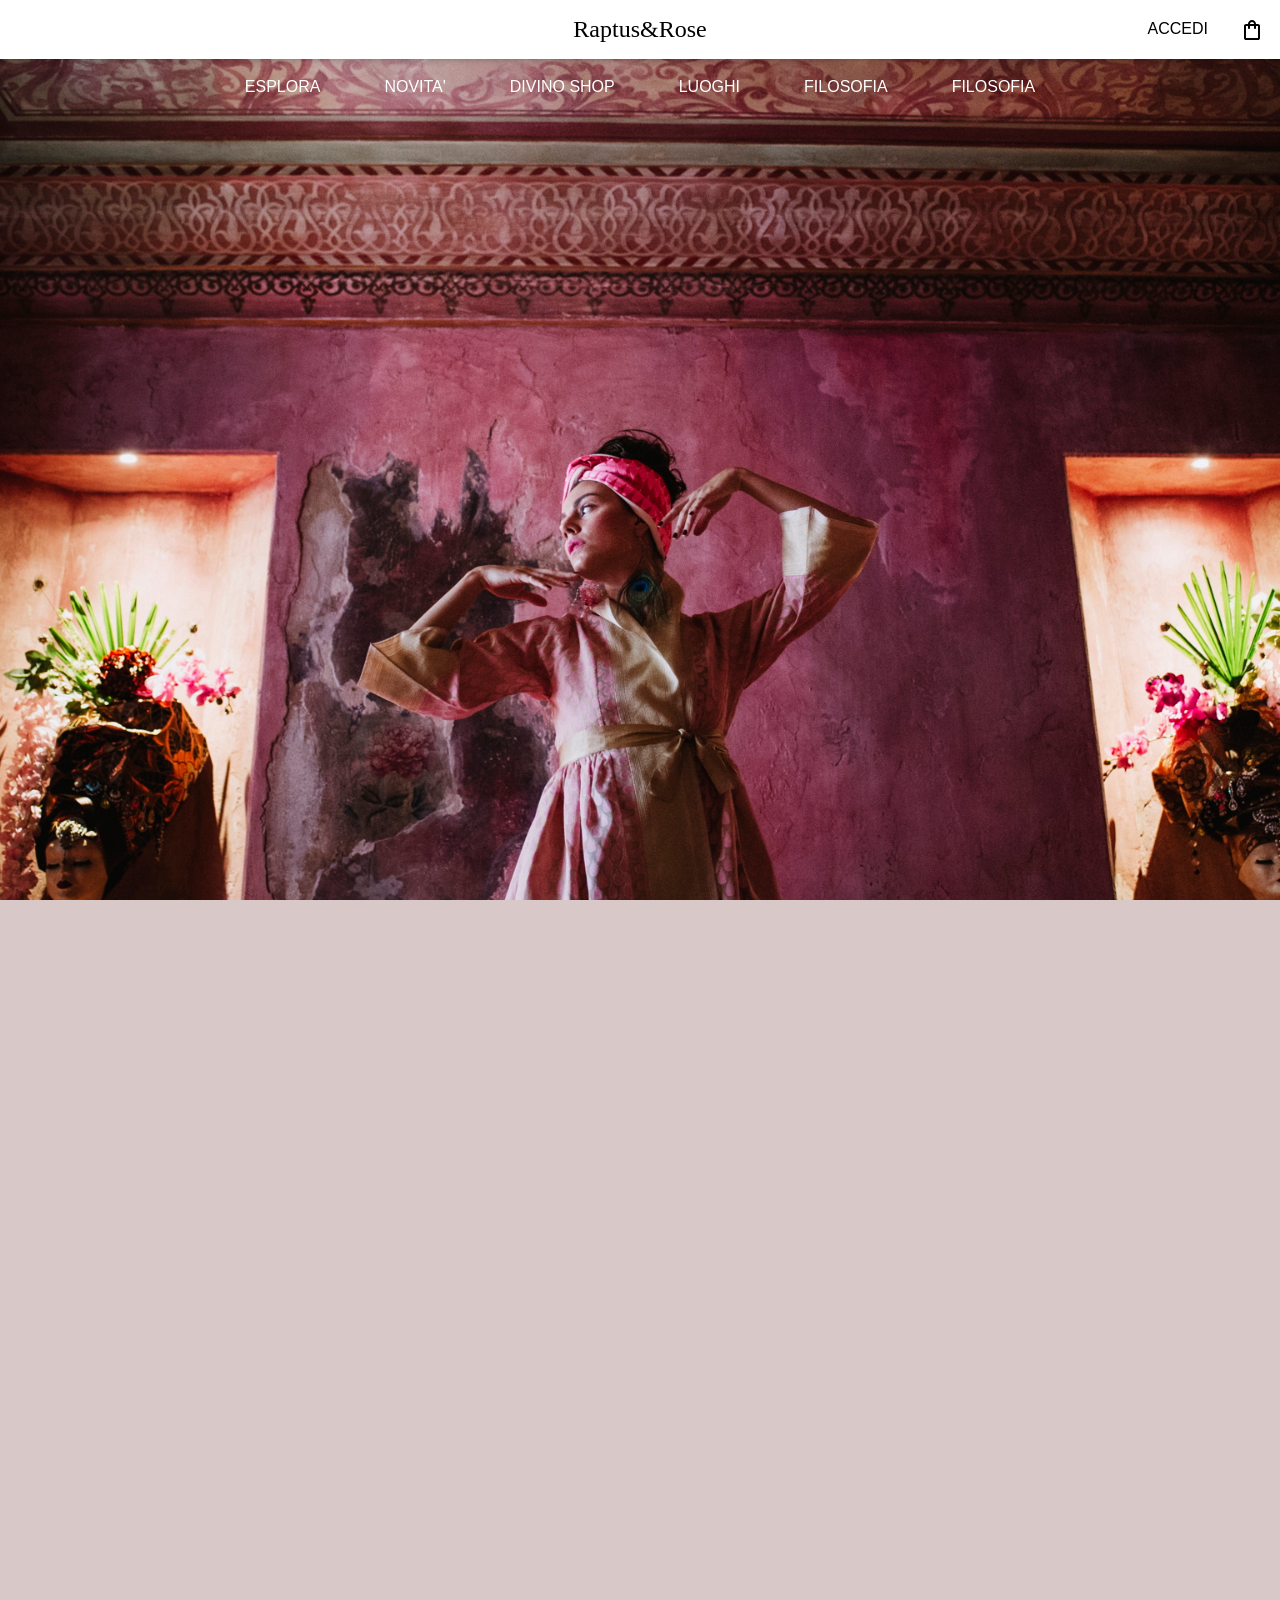
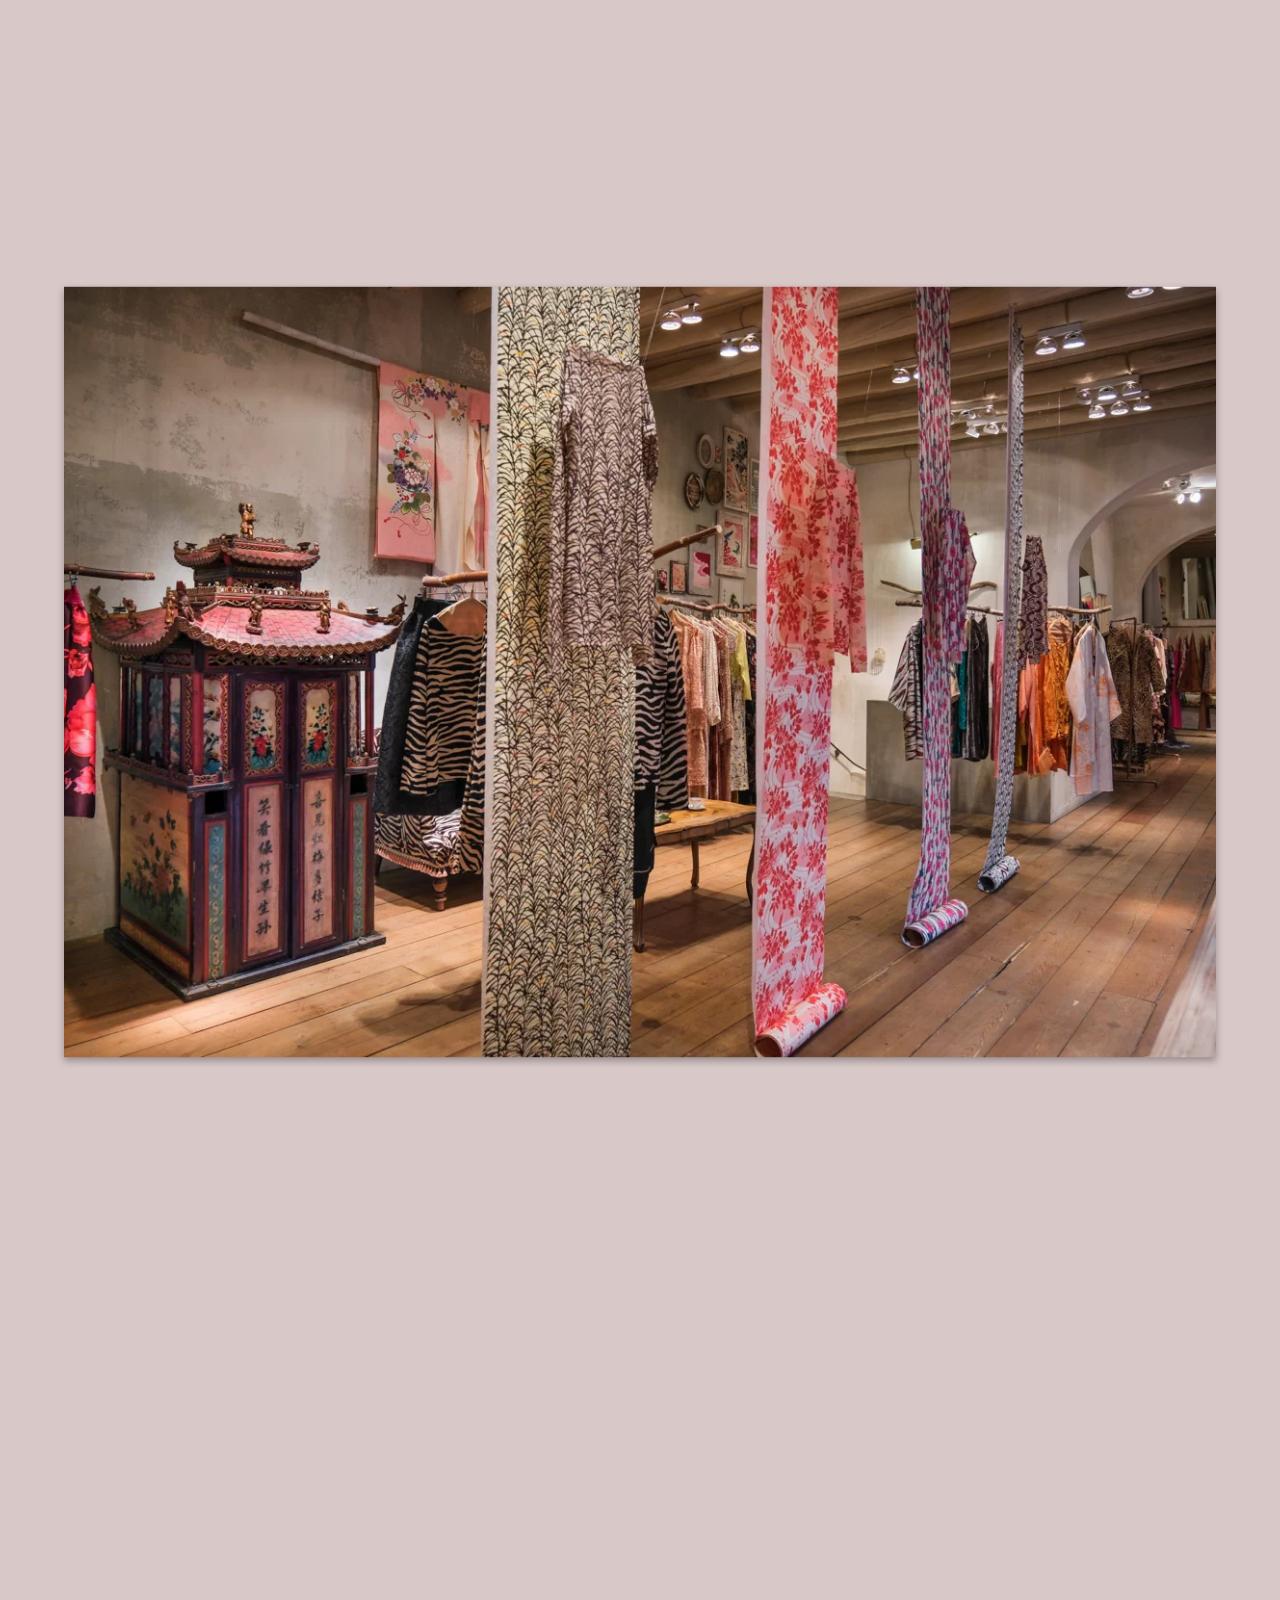
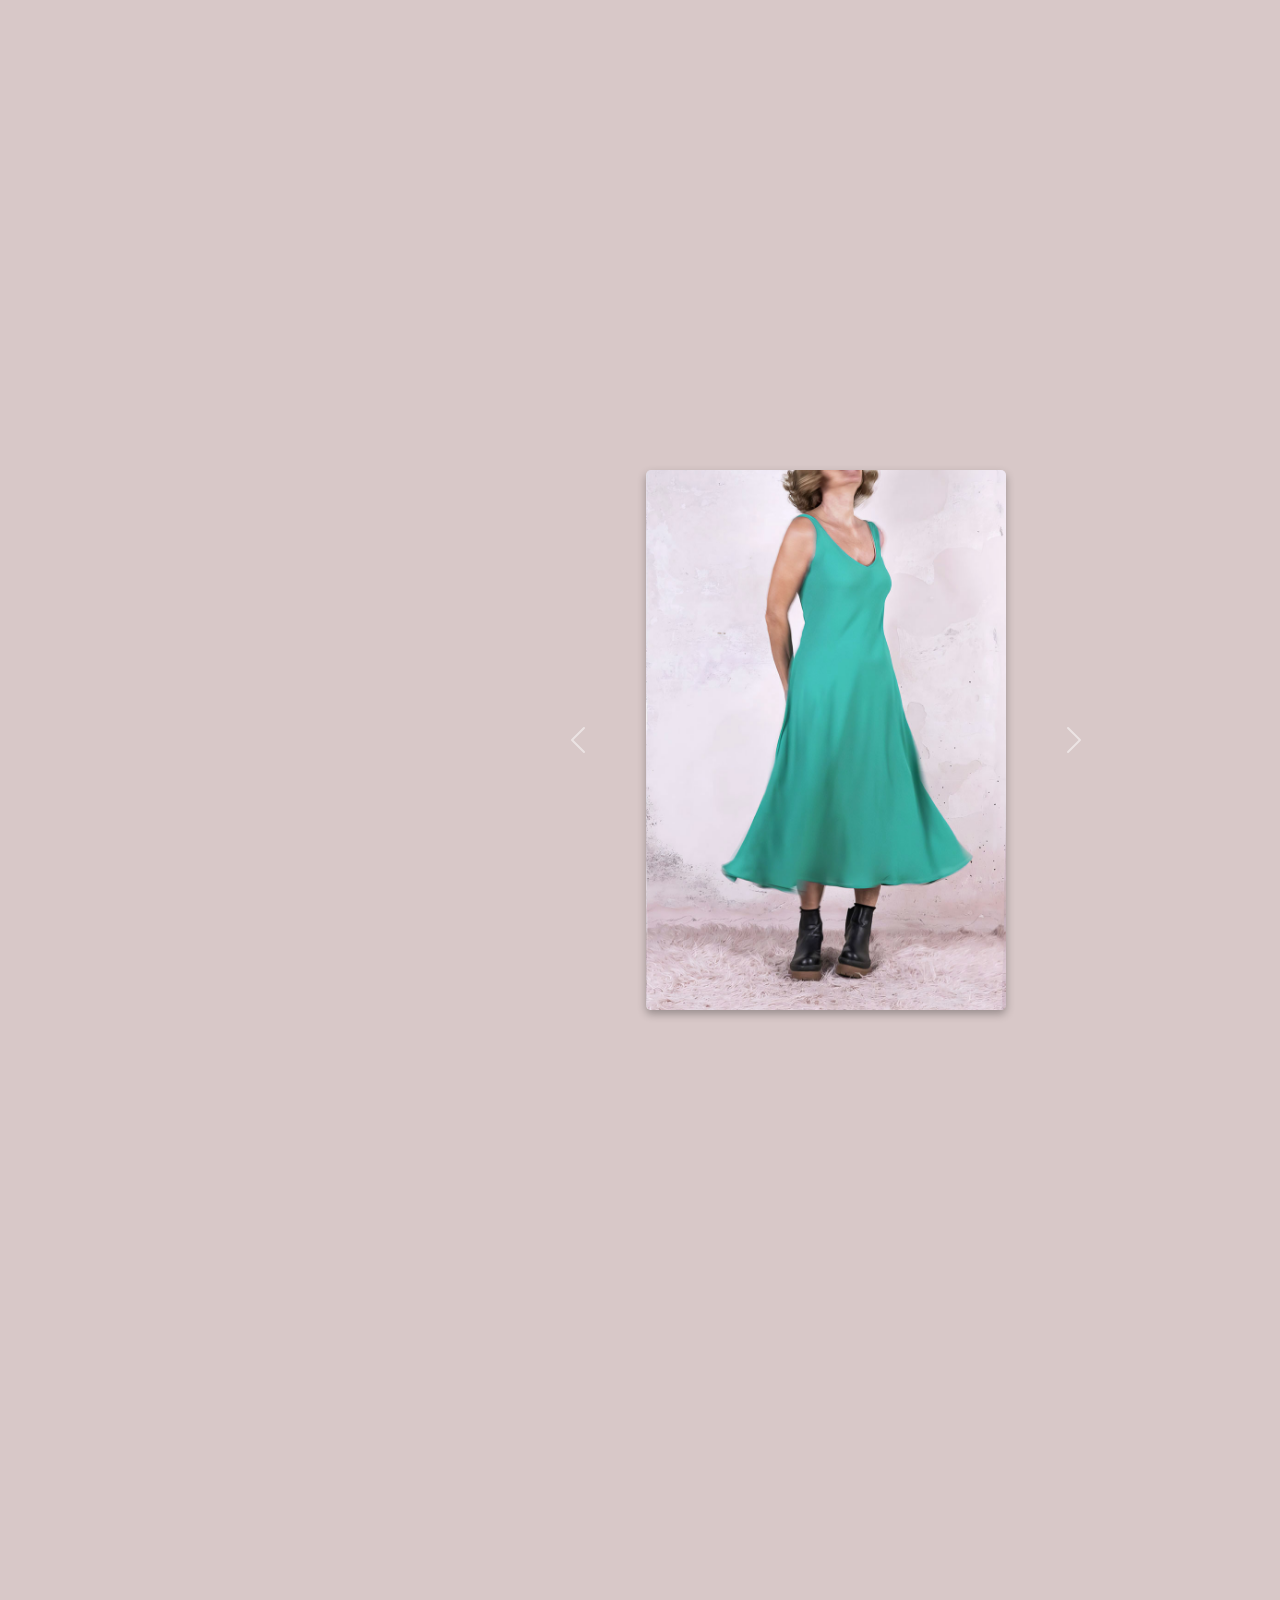
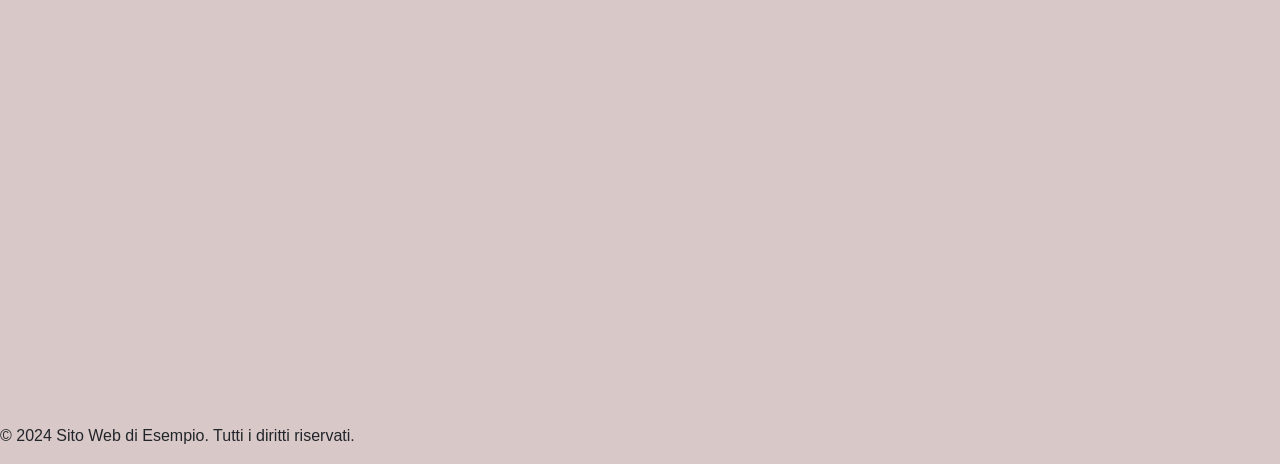
<file: main/index.html>
<!DOCTYPE html>
<html lang="it">
<head>
    <meta charset="UTF-8">
    <meta name="viewport" content="width=device-width, initial-scale=1.0">
    <title>R&R_test-website</title>
    <link href="https://fonts.googleapis.com/css2?family=Bodoni+Moda:wght@400;700&display=swap" rel="stylesheet">
    <link href="https://cdn.jsdelivr.net/npm/bootstrap@5.3.3/dist/css/bootstrap.min.css" rel="stylesheet" integrity="sha384-QWTKZyjpPEjISv5WaRU9OFeRpok6YctnYmDr5pNlyT2bRjXh0JMhjY6hW+ALEwIH" crossorigin="anonymous">
    <link rel="stylesheet" href="styles.css">

</head>
<body>

<!-- HEADER AND MENUS -->
    <header>
        <div class="banner" id="banner">
            <div class="banner__content">
                <div class="banner__text">
                    10% di sconto se ti iscrivi alla newsletter 
                </div>
                <!-- 
                <div class="banner__close" id="banner-close">
                    <svg xmlns="http://www.w3.org/2000/svg" height="24px" viewBox="0 -960 960 960" width="24px" fill="#e8eaed">
                        <path d="m256-200-56-56 224-224-224-224 56-56 224 224 224-224 56 56-224 224 224 224-56 56-224-224-224 224Z"/>
                    </svg>
                </div>
                -->
                <div class="banner__subscribe">
                    <button class="subscribe">
                        <span class="shadow"></span>
                        <span class="edge"></span>
                        <span class="front text"> ISCRIVITI
                        </span>
                    </button>
                </div>
            </div>
        </div>

        <div class="title" id="title">
            <div class="title__content">
                <div class="items-left">
                    <div class="menu-toggle" id="menu-toggle">
                        <svg xmlns="http://www.w3.org/2000/svg" height="24px" viewBox="0 -960 960 960" width="24px">
                            <path d="M120-240v-80h720v80H120Zm0-200v-80h720v80H120Zm0-200v-80h720v80H120Z"/>
                        </svg>
                    </div>
                </div>
                <div class="site-title" id="site-title">Raptus&Rose</div>
                <div class="items-right">
                    <div class="accedi">ACCEDI</div>
                    <div class="shopping-cart">
                        <svg xmlns="http://www.w3.org/2000/svg" height="24px" viewBox="0 -960 960 960" width="24px">
                            <path d="M240-80q-33 0-56.5-23.5T160-160v-480q0-33 23.5-56.5T240-720h80q0-66 47-113t113-47q66 0 113 47t47 113h80q33 0 56.5 23.5T800-640v480q0 33-23.5 56.5T720-80H240Zm0-80h480v-480h-80v80q0 17-11.5 28.5T600-520q-17 0-28.5-11.5T560-560v-80H400v80q0 17-11.5 28.5T360-520q-17 0-28.5-11.5T320-560v-80h-80v480Zm160-560h160q0-33-23.5-56.5T480-800q-33 0-56.5 23.5T400-720ZM240-160v-480 480Z"/>
                        </svg>
                    </div>
                </div>
            </div>
        </div>
        
        <!-- Menu desktop -->
        <nav class="desktop-menu" id="desktop-menu">
            <ul>
                <li id="main-toggle"><a href="#">ESPLORA</a></li>
                <li><a href="#">NOVITA'</a></li>
                <li><a href="#">DIVINO SHOP</a></li>
                <li><a href="#">LUOGHI</a></li>
                <li><a href="#">FILOSOFIA</a></li>
                <li><a href="#">FILOSOFIA</a></li>
            </ul>
        </nav>

        <div class="menu-shadow" id="menu-shadow"></div>

        <!-- Menu Principale -->
        <nav id="main-menu" class="main-menu">
            <div class="back-arrow" id="main-menu-close">
                <svg xmlns="http://www.w3.org/2000/svg" height="24px" viewBox="0 -960 960 960" width="24px" >
                    <path d="m313-440 224 224-57 56-320-320 320-320 57 56-224 224h487v80H313Z"/>
                </svg>
            </div>
            <ul>
                <li><a id="novità" href="#">NOVITA'</a></li>
                <li><a href="#">RAPTUS STREET</a></li>
                <li><a href="#">PERFECTO DRESS</a></li>
                <li><a id="essential" href="#">ESSENTIAL</a></li>
                <li><a href="#">EDIZIONI LIMITATE</a></li>
                <li><a href="#">POCKET PARTY DRESS</a></li>
                <li><a href="#">MICRO RAPTUS</a></li>
                <li><a href="#">LA RESIDENZA MILANESE</a></li>
                <li><a href="#">RAPTUS DAYS</a></li>
                <li><a href="#">BUONI REGALO</a></li>
            </ul>
        </nav>

        <!-- Menu Essential -->
        <nav id="essential-menu" class="menu-essential">
            <div class="back-arrow" id="essential-close">
                <svg xmlns="http://www.w3.org/2000/svg" height="24px" viewBox="0 -960 960 960" width="24px">
                    <path d="m313-440 224 224-57 56-320-320 320-320 57 56-224 224h487v80H313Z"/>
                </svg>
            </div>
            <ul>
                <li><a href="#">CIPRIA</a></li>
                <li><a href="#">TABACCO</a></li>
                <li><a href="#">INDIAN PINK</a></li>
                <li><a href="#">CHOCOMELANZANA</a></li>
                <li><a href="#">BLU MAJORELLE</a></li>
                <li><a href="#">NERO</a></li>
            </ul>
        </nav>
    </header>

    <!-- MAIN/HERO SECTION -->
    <main>
        <div class="hero" id="hero">
            <div class="hero__content">
            </div>
        </div>
    </main>

    <!-- PRODUCT SECTION -->

    <div class="product-home">
        <div class="product-content">

            <div class="product-main-title title-font-format-black">Pocket Party Dress - OUT NOW</div>

            <div class="product-main">
                <div class="product-grid">
                    <div class="product-card">
                        <div class="image-container">
                            <img src="../images/ppd/pavonia_cover.jpg" alt="Product Image" class="main-image">
                            <img src="../images/ppd/pavonia_1.jpg" alt="Product Image Hover" class="hover-image">
                        </div>
                        <div class="details">
                            <div class="product-title">Pocket Party Dress - Pavonia</div>
                            <div class="size-buttons">
                                <button class="size-btn" data-size="xs">XS</button>
                                <button class="size-btn" data-size="s">S</button>
                                <button class="size-btn" data-size="m">M</button>
                                <button class="size-btn" data-size="l">L</button>
                                <button class="size-btn" data-size="xl">XL</button>
                            </div>
                            <button class="add-to-cart">Quick Buy</button>
                        </div>
                    </div>
                    
                    <div class="product-card">
                        <div class="image-container">
                            <img src="../images/ppd/sagi_mai_cover.jpg" alt="Product Image" class="main-image">
                            <img src="../images/ppd/sagi_mai_1.jpg" alt="Product Image Hover" class="hover-image">
                        </div>
                        <div class="details">
                            <div class="product-title">Pocket Party Dress - Sagi Mai</div>
                            <div class="size-buttons">
                                <button class="size-btn" data-size="xs">XS</button>
                                <button class="size-btn" data-size="s">S</button>
                                <button class="size-btn" data-size="m">M</button>
                                <button class="size-btn" data-size="l">L</button>
                                <button class="size-btn" data-size="xl">XL</button>
                            </div>
                            <button class="add-to-cart">Quick Buy</button>
                        </div>
                    </div>
                            
                    <div class="product-card">
                        <div class="image-container">
                            <img src="../images/ppd/sakura_cover.jpg" alt="Product Image" class="main-image">
                            <img src="../images/ppd/sakura_1.jpg" alt="Product Image Hover" class="hover-image">
                        </div>
                        <div class="details">
                            <div class="product-title">Pocket Party Dress - Sakura</div>
                            <div class="size-buttons">
                                <button class="size-btn" data-size="xs">XS</button>
                                <button class="size-btn" data-size="s">S</button>
                                <button class="size-btn" data-size="m">M</button>
                                <button class="size-btn" data-size="l">L</button>
                                <button class="size-btn" data-size="xl">XL</button>
                            </div>
                            <button class="add-to-cart">Quick Buy</button>
                        </div>
                    </div> 
                            
                    <div class="product-card">
                        <div class="image-container">
                            <img src="../images/ppd/virginia_cover.jpg" alt="Product Image" class="main-image">
                            <img src="../images/ppd/virginia_1.jpg" alt="Product Image Hover" class="hover-image">
                        </div>
                        <div class="details">
                            <div class="product-title">Pocket Party Dress - Virginia</div>
                            <div class="size-buttons">
                                <button class="size-btn" data-size="xs">XS</button>
                                <button class="size-btn" data-size="s">S</button>
                                <button class="size-btn" data-size="m">M</button>
                                <button class="size-btn" data-size="l">L</button>
                                <button class="size-btn" data-size="xl">XL</button>
                            </div>
                            <button class="add-to-cart">Quick Buy</button>
                        </div>
                    </div>
                            
                    </div>
                </div>
            </div>
        </div>
    </div>

    <!-- LUOGHI -->

    <div class="luoghi">
        <div class="luoghi-content">
            <div class="luoghi-image-container">
                <div class="luoghi-image"></div>
            </div>
            <div class="luoghi-text">
                <div class="luoghi-title title-font-format-white">I luoghi RAPTUS</div>
                <div class="luoghi-desc standard-font-format-white">Scopri dove puoi incontrare il Raptus Team ed acquistare i sotri capi</div>
                <div class="luoghi-button-container">
                    <button class="button-1">LUOGHI</button>
                </div>
            </div>
        </div>
    </div>

    <!-- PREFECTO -->
     
    <div class="perfecto">
        <div class="perfecto-content">
            <div class="perfecto-image-container">
                <div class="perfecto-grid">
                    <div class="grid-item">
                        <div class="perf-1 perf-item"></div>
                        </div>
                        <div class="grid-item">
                            <div class="perf-2 perf-item"></div>
                        </div>
                        <div class="grid-item">
                            <div class="perf-3 perf-item"></div>
                        </div>
                        <div class="grid-item">
                            <div class="perf-4 perf-item"></div>
                        </div>
                        <div class="grid-item">
                            <div class="perf-5 perf-item"></div>
                        </div>
                        <div class="grid-item">
                            <div class="perf-6 perf-item"></div>
                        </div>
                        <div class="grid-item">
                            <div class="perf-7 perf-item"></div>
                        </div>
                        <div class="grid-item">
                            <div class="perf-8 perf-item"></div>
                        </div>
                        <div class="grid-item">
                            <div class="perf-9 perf-item"></div>
                        </div>
                        <div class="grid-item">
                            <div class="perf-10 perf-item"></div>
                        </div>
                        <div class="grid-item">
                            <div class="perf-11 perf-item"></div>
                        </div>
                        <div class="grid-item">
                            <div class="perf-12 perf-item"></div>
                        </div>
                        <div class="grid-item">
                            <div class="perf-13 perf-item"></div>
                        </div>
                        <div class="grid-item">
                            <div class="perf-14 perf-item"></div>
                        </div>
                        <div class="grid-item">
                            <div class="perf-15 perf-item"></div>
                        </div>
                        <div class="grid-item">
                            <div class="perf-16 perf-item"></div>
                        </div>
                        <div class="grid-item">
                            <div class="perf-17 perf-item"></div>
                        </div>
                        <div class="grid-item">
                            <div class="perf-18 perf-item"></div>
                        </div>
                        <div class="grid-item">
                            <div class="perf-19 perf-item"></div>
                        </div>
                </div>
            </div>

            <div class="placeholder"></div>

        </div>
    </div>

    <div class="perfecto-container">
        <div class="perfecto-1 no-header-height-full-width">
            <div class="perfecto-title title-font-format-black">
                <p class="perf-title">IL</p>
                <p class="perf-title">PERFECTO</p>
                <p class="perf-title">DRESS</p>
            </div>
            <div class="carousel-container">
                <div id="perfecto-carousel" class="carousel slide" >
    
                    <button
                        class="carousel-control-prev"
                        type="button"
                        data-bs-target="#perfecto-carousel"
                        data-bs-slide="prev"
                    >
                        <span class="carousel-control-prev-icon" aria-hidden="true"></span>
                        <span class="visually-hidden">Previous</span>
                    </button>
    
                    <div class="carousel-inner" role="listbox">
                        <div class="carousel-item perf-item-1 perf-1 active"></div>
                        
                        <div class="carousel-item perf-item-1 perf-2"></div>
    <!--
                        <div class="carousel-item perf-item-1 perf-3"></div>-->
                    </div>
    
                    <button
                        class="carousel-control-next"
                        type="button"
                        data-bs-target="#perfecto-carousel"
                        data-bs-slide="next"
                    >
                        <span class="carousel-control-next-icon" aria-hidden="true"></span>
                        <span class="visually-hidden">Next</span>
                    </button>
    
                </div>
                
            </div>
        </div>
    
        <div class="placeholder"></div>
    </div>
    
    <footer>
        <p>&copy; 2024 Sito Web di Esempio. Tutti i diritti riservati.</p>
    </footer>

    <script src="scripts.js"></script>
    <script src="https://cdn.jsdelivr.net/npm/bootstrap@5.3.3/dist/js/bootstrap.bundle.min.js" integrity="sha384-YvpcrYf0tY3lHB60NNkmXc5s9fDVZLESaAA55NDzOxhy9GkcIdslK1eN7N6jIeHz" crossorigin="anonymous"></script>
    <script src="https://cdn.jsdelivr.net/npm/@popperjs/core@2.11.8/dist/umd/popper.min.js" integrity="sha384-I7E8VVD/ismYTF4hNIPjVp/Zjvgyol6VFvRkX/vR+Vc4jQkC+hVqc2pM8ODewa9r" crossorigin="anonymous"></script>
    <script src="https://cdn.jsdelivr.net/npm/bootstrap@5.3.3/dist/js/bootstrap.min.js" integrity="sha384-0pUGZvbkm6XF6gxjEnlmuGrJXVbNuzT9qBBavbLwCsOGabYfZo0T0to5eqruptLy" crossorigin="anonymous"></script>

</body>
</html>
</file>
<file: styles.css>
:root {
    --site_color_01: #f7e1ed;
    --site_color_02: #ecbecf;
    --site_color_03: #c6a693;

    --cipria: #E8CDCD;
    --tabacco: #B7836E;
    --indian_pink: #FF40D7;
    --chocomelanzana: #511E3A;
    --blu_majorelle: #2642EA;
    --nero: #000000;
    --rosa_residenza: #EF96CF;

    --background_01: white;

    --standard_font: Arial, sans-serif;

    scrollbar-color: var(--site_color_02) var(--site_color_01);
}

html {
    scroll-behavior: smooth;
}

body {
    background: var(--background_01);
    font-family: Arial, sans-serif;
    margin: 0;
    padding: 0;
    box-sizing: border-box;
}

/* FORMATTING */
.standard-font-format-black {
    font: var(--standard_font);
    font-size: 1rem;
    font-weight: bold;
    color: black;
}

.standard-font-format-white {
    font: var(--standard_font);
    font-size: 1rem;
    font-weight: bold;
    color: white;
}

.title-font-format-black {
    font: var(--standard_font);
    font-size: 4rem;
    font-weight: bold;
    color: black;
}

.title-font-format-white {
    font: var(--standard_font);
    font-size: 4rem;
    font-weight: bold;
    color: white;
}

.no-header-height-full-width {
    height: calc(100vh - 2.75rem);
    width: 100%;
}

.top-border {
    border-top: 2px solid black; /* Imposta uno spessore di 2px e colore nero */
}

.pointer {
    cursor: pointer;
}

.placeholder {
    position: relative;  
    height: calc(100vh - 2.75rem);
    width: 100%;
    background: transparent;
    pointer-events: none;
}

.bod-ital {
    font-family: 'LibreBodoni-Regular', serif;
    font-style: italic;
}

/* BUTTON STILES */

.button-1 {
    padding: 15px 25px;
    border: unset;
    border-radius: 2px;
    color: #212121;
    z-index: 1;
    background: white;
    position: relative;
    font-weight: 1000;
    font-size: 17px;
    -webkit-box-shadow: 4px 8px 19px -3px rgba(0,0,0,0.27);
    box-shadow: 4px 8px 19px -3px rgba(0,0,0,0.27);
    transition: all 250ms;
    overflow: hidden;
}
   
.button-1::before {
    content: "";
    position: absolute;
    top: 0;
    left: 0;
    height: 100%;
    width: 0;
    border-radius: 2px;
    background-color: var(--rosa_residenza);
    z-index: -1;
    -webkit-box-shadow: 4px 8px 19px -3px rgba(0,0,0,0.27);
    box-shadow: 4px 8px 19px -3px rgba(0,0,0,0.27);
    transition: all 250ms
}
   
.button-1:hover {
    color: black;
}
   
.button-1:hover::before {
    width: 100%;
}

/* ANIMATIONS */

@keyframes fade-in-bot {
    contain 10% { opacity: 0; top: 10%; }
    contain 40% { opacity: 1; top: 0; }
    exit 100% { opacity: 1; top: 0; }
}

@keyframes fade-in-bot-delayed {
    contain 10% { opacity: 0; top: 10%; }
    contain 40% { opacity: 0; top: 10%; }
    contain 80% { opacity: 1; top: 0; }
    exit 100% { opacity: 1; top: 0; }
}

@keyframes fade-in-bot-late {
    contain 70% { opacity: 0; top: 10%; }
    exit 100% { opacity: 1; top: 0; }
}

/* HEADER */

header {
    width: 100%;
    background-color: transparent;
    color: white;
    text-align: center;
    position: fixed;
    top: 0;
    z-index: 3;
}

/*BANNER*/

.banner {
    display: none;
    background: #a26970;
}

.banner__content {
    padding: 1rem;
    max-width: 1000px;
    margin: 0 auto;
    display: inline-flex;
    align-items: center;
}

.banner__text {
    /*flex-grow: 1;*/
    padding: 1rem;
    font-size: small;
}

.shadow {
    position: absolute;
    top: 0;
    left: 0;
    width: 100%;
    height: 100%;
    border-radius: 12px;
    background: hsl(0deg 0% 0% / 0.25);
    will-change: transform;
    transform: translateY(2px);
    transition: transform
       600ms
       cubic-bezier(.3, .7, .4, 1);
}
   
.edge {
    position: absolute;
    top: 0;
    left: 0;
    width: 100%;
    height: 100%;
    border-radius: 12px;
    background: linear-gradient(
       to left,
       hsl(340deg 100% 16%) 0%,
       hsl(340deg 100% 32%) 8%,
       hsl(340deg 100% 32%) 92%,
       hsl(340deg 100% 16%) 100%
     );
}
   
.front {
    display: block;
    position: relative;
    padding: 12px 27px;
    border-radius: 12px;
    font-size: 1.1rem;
    color: white;
    background: hsl(345deg 100% 47%);
    will-change: transform;
    transform: translateY(-4px);
    transition: transform
       600ms
       cubic-bezier(.3, .7, .4, 1);
}
   
.subscribe {
    position: relative;
    border: none;
    background: transparent;
    padding: 0;
    cursor: pointer;
    outline-offset: 4px;
    transition: filter 250ms;
    user-select: none;
    touch-action: manipulation;
}

.subscribe:hover {
    filter: brightness(110%);
}
   
.subscribe:hover .front {
    transform: translateY(-6px);
    transition: transform
       250ms
       cubic-bezier(.3, .7, .4, 1.5);
}
   
.subscribe:active .front {
    transform: translateY(-2px);
    transition: transform 34ms;
}
   
.subscribe:hover .shadow {
    transform: translateY(4px);
    transition: transform
       250ms
       cubic-bezier(.3, .7, .4, 1.5);
}
   
.subscribe:active .shadow {
    transform: translateY(1px);
    transition: transform 34ms;
}
   
.subscribe:focus:not(:focus-visible) {
    outline: none;
}

/*
.banner__close {
    background: none;
    border: none;
    cursor: pointer;
}
*/

.glass {
    background: linear-gradient(135deg, rgba(255,255,255,0.1), rgba(255,255,255,0));
    backdrop-filter: blur(10px);
    -webkit-backdrop-filter: blur(10px);
    border-bottom: 1px solid rgba(255,255,255,0.1);
    box-shadow: 0 8px 32px 0 rgba(0, 0, 0, 0.37);
}

.background-shadow {
    background: linear-gradient(135deg, rgba(117, 117, 117, 0.1), rgba(117, 117, 117, 0));
    backdrop-filter: blur(10px);
    -webkit-backdrop-filter: blur(10px);
    /*border-bottom: 1px solid rgba(255,255,255,0.1);*/
}

.glass-no-shadow {
    background: linear-gradient(135deg, rgba(255,255,255,0.1), rgba(255,255,255,0));
    backdrop-filter: blur(10px);
    -webkit-backdrop-filter: blur(10px);
}

/*TITLE*/

.title {
    background: white;
    position: relative;
    padding: 1rem;
    z-index: 2;
    box-shadow: 0 0 8px rgba(0, 0, 0, 0.3);
    transition: all 0.3s ease-in-out;
}

.title-shrink {
    background: var(--site_color_01);
    padding: 0.5rem;
}

.title__content {
    margin: 0 auto;
    display: flex;
    align-items: center;
    justify-content: space-between;
}

.site-title {
    flex: 2;
    position: relative;
    font-family: 'LibreBodoni-Regular', serif;
    color: black;
    font-size: 1.5rem;
    line-height: normal;
    margin: 0;
}

.site-title-shrink {
    color: black;
}

.items-left {
    flex: 1;
    display: flex;
    align-items: center;
    justify-content: left;
}

.items-right {
    flex: 1;
    display: flex;
    align-items: center;
    justify-content: right;
}

.accedi {
    color: black;
    padding-right: 2rem;
    cursor: pointer;
}

.accedi:hover {
    font-weight: bold;
}

/*NAV GENERAL*/

header nav ul {
    list-style: none;
    padding: 0;
    margin: 0;
}

header nav ul li {
    margin: 0 1rem;
}

header nav ul li a {
    color: black;
    text-decoration: none;
}

.memu-toggle {
    fill: black;
    background: none;
    border: none;
    cursor: pointer;
    transition: opacity 0.3s ease-in-out;
}

.back-arrow {
    display: flex;
    align-items: center;
    margin-bottom: 1rem;
    cursor: pointer;
    justify-content: flex-start; /* Aligns content to the left */
}

.back-arrow svg {
    margin-left: 1rem;
}

/* MENU SHADOW */

.menu-shadow {
    pointer-events: none; 
    position: fixed;
    top: 0;
    left: 0;
    width: 100%;
    height: 100%;
    z-index: 0;
    opacity: 0;
    background: black;
    transition: opacity 0.3s ease-in-out;
}

.menu-shadow.active {
    pointer-events: visible;
    z-index: 3;
    opacity: 0.3;
}

/* MAIN MENU */

.main-menu {
    padding: 2rem;
    position: fixed;
    top: 0;
    left: -100%;
    height: 100%;
    width: 100%;
    max-width: 18rem;
    background-color: white;
    z-index: 4;
    transition: left 0.3s ease-in-out;
    box-shadow: 0 0px 8px 0 rgba(0, 0, 0, 0.37) ;
}

.main-menu ul {
    list-style: none;
    padding: 0;
    margin: 0;
}

.main-menu ul li {
    margin: 0;
}

.main-menu ul li a {
    padding: 1rem;
    text-decoration: none;
    color: black;
    display: flex;
    align-items: center;
    transition: all 0.3s ease;
}

.main-menu ul li a:hover {
    font-weight: bold;
    transform: translateX(10px);
}

.main-menu.active {
    left: 0;
}

/* ESSENTIAL MENU */

.menu-essential {
    padding: 2rem;
    position: fixed;
    top: 0;
    left: -100%;
    height: 100%;
    width: 100%;
    max-width: 18rem;
    background-color: white;
    z-index: 3;
    transition: left 0.3s ease-in-out;
    box-shadow: 0 0px 8px 0 rgba(0, 0, 0, 0.37);
}

.menu-essential ul {
    list-style: none;
    padding: 0;
    margin: 0;
}

.menu-essential ul li {
    margin: 0;
}

.menu-essential ul li a {
    padding: 1rem;
    text-decoration: none;
    color: black;
    display: flex;
    align-items: center;
    transition: all 0.3s ease;
}

.menu-essential ul li a:hover {
    font-weight: bold;
    transform: translateX(10px);
}

.menu-follow-main {
    left: 0;
}

.menu-essential.active {
    left: 22rem;
}

/* DESKTOP MENU */

.desktop-menu {
    background: transparent;
    width: 100%;
    position: relative;
    top: 100%;
    display: flex;
    justify-content: center;
    z-index: 1;
    transition: transform 0.3s ease-in-out;
}

.desktop-menu:hover {
    background: linear-gradient(135deg, rgba(255,255,255,0.1), rgba(255,255,255,0));
    backdrop-filter: blur(10px);
    -webkit-backdrop-filter: blur(10px);
    /*border-bottom: 1px solid rgba(255,255,255,0.1);*/
    box-shadow: 0 8px 32px 0 rgba(0, 0, 0, 0.37);
}

.desktop-menu-shrink {
    transform: translateY(-100%);
}

.desktop-menu ul {
    list-style-type: none; /* Removes default list styling */
    padding: 0;
    margin: 0;
    display: flex;
}

.desktop-menu ul li {
    margin: 0 1rem;
}

.desktop-menu ul li a {
    font-size: 1rem;
    text-decoration: none; /* Removes underline from links */
    color: white;
    border-radius: 1rem;
    padding: 1rem;
    display: block;
}

.desktop-menu ul li a:hover {
    color: var(--site_color_02);
}

/* HERO SECTION */

.hero {
    background: var(--background_01);
    display: flex;
    align-items: center;
    justify-content: center;
    height: 100vh;
    background-image: url('images/video0004_1.jpg');
    background-size: cover;
    background-position: center;
    background-repeat: no-repeat;
    position: relative;
}

.hero__content {
    position: relative;
}

/* MEDIA REGULATION FOR MENUS */

@media (min-width: 768px) {
    .menu-toggle {
        opacity: 0;
    }
    .menu-toggle-shrink {
        opacity: 1;
        display: block;
    }
    .desktop-menu {
        display: block;
    }
    .desktop-menu ul {
        display: flex;
        flex-direction: row;
        justify-content: center;
    }
    .desktop-menu ul li {
        display: inline-block;
        margin: 0 1rem;
    }
}

@media (max-width: 767px) {
    .desktop-menu {
        display: none;
    }

    .accedi {
        display: none;
    }
}

/* PRODUCT HOME */

.product-home {
    background: var(--background_01);
    position: relative;
    height: 100vh;
    width: 100vw;
    max-width: 100%;
}

.product-content {
    display: block;
    position: relative;
    height: 100%;
    width: 100%;
    overflow: clip;
}

.product-main-title {
    position: relative;
    left: 10%;
    text-align: center;
    opacity: 0;
    margin: 0;
    padding: 1rem;
    padding-top: 5rem;
    animation: product-main-title linear forwards;
    animation-timeline: view();
    animation-range-start: entry 30%;
    animation-range-end: 50%;
}

@keyframes product-main-title {
    to { left: 0; opacity: 1;}
}

.product-main {
    display: flex;
    position: relative;
    justify-content: center;
}

/* PRODUCT GRID */

.product-grid {
    display: grid;
    position: relative;
    left: 10%;
    gap: 4rem;
    width: 100%;
    padding: 2rem 4rem;
    padding-bottom: 30vh;
    opacity: 0;
    animation: product-grid ease-in-out forwards; 
    animation-timeline: view();
    animation-range-start: entry 20%;
    animation-range-end: 40%;
}

@keyframes product-grid {
    to { left: 0;  opacity: 1; gap: 2rem;}
}

@media (min-width: 767px) {
    .product-grid {
        grid-template-columns: repeat(4, 1fr);
    }
}

@media (max-width: 768px) {
    .product-main {
        padding: 1rem 1rem
    }

    .product-grid {
        grid-template-columns: repeat(2, 1fr);
    }
}

.product-card {
    width: 100%;
    background-color: white;
    border-radius:5px;
    box-shadow: 0 4px 8px rgba(0, 0, 0, 0.1);
    transition: transform 0.3s ease, height 0.3s ease;
    z-index: 1;
    position: relative;
    overflow: hidden;
    cursor: pointer;
}

.product-card:hover {
    transform: translateY(-10px) scale(1.05);
    height: auto;
    overflow: visible;
}

.image-container {
    width: 100%;
    padding-top: 154%;
    border-top-left-radius: 5px;
    border-top-right-radius: 5px;
    z-index: 2;
    position: relative;
    overflow: hidden;
    box-shadow: 0 4px 8px rgba(0, 0, 0, 0.1);
}

.image-container img {
    width: 100%;
    height: 100%;
    object-fit: cover;
    position: absolute;
    top: 0;
    left: 0;
    transition: opacity 0.3s ease;
}

.product-title {
    max-width: 100%;
    opacity: 0;
    position: relative;
    bottom: 0;
    z-index: 4;
    transition: opacity 0.3s ease;
}

.hover-image {
    opacity: 0;
}

.product-card:hover .hover-image {
    opacity: 1;
}

.product-card:hover .product-title{
    opacity: 1;
}

.product-card:hover .main-image {
    opacity: 0;
}

.details {
    position: absolute;
    bottom: 0;
    width: 100%;
    border-bottom-left-radius: 5px;
    border-bottom-right-radius: 5px;
    padding: 1rem;
    background-color: white;
    box-shadow: 0 4px 8px rgba(0, 0, 0, 0.1);
    opacity: 0;
    display: flex;
    flex-direction: column;
    align-items: center;
    box-sizing: border-box;
    gap: 10px;
    transition: transform 0.3s ease, opacity 0.3s ease;
    overflow: hidden;
}

.product-card:hover .details {
    transform: translateY(100%);
    opacity: 1;
}

.size-buttons {
    display: flex;
    gap: 5px;
}

.size-btn {
    padding: 5px 10px;
    border: 1px solid #ccc;
    border-radius: 5px;
    background-color: white;
    cursor: pointer;
    transition: background-color 0.3s, border-color 0.3s;
    font-size: 0.8em;
}

.size-btn:hover, .size-btn.active {
    background-color: var(--site_color_01);
    color: black;
    border-color: var(--site_color_01);
}

.add-to-cart {
    padding: 5px;
    background-color: var(--site_color_01);
    color: black;
    border: none;
    border-radius: 5px;
    cursor: pointer;
    transition: background-color 0.3s;
    font-size: 0.8em;
}

.add-to-cart:hover {
    background-color: var(--site_color_02);
}

/* PRODUCT HOME NEW */

.new-container {
    max-width: 100vw;
    overflow: clip;
}

.new {
    background: var(--cipria);
    position: relative;
    display: grid;
    align-items: center;
    padding: 0;
    margin: 0;
    max-width: 100%;
    animation: new linear forwards;
    animation-timeline: view();
    animation-range-start: contain;
    animation-range-end: exit calc(100% - 2.75rem);
}

@keyframes new {
    to { transform: translateY(100%); }
}

.new-text {
    position: relative;
    display: flex;
    flex-direction: column;
    width: 100%;
    padding: 0;
    padding-left: 2%;
    justify-content: center;
}

.new-title {
    line-height: normal;
    position: relative;
    display: flex;
    flex-direction: column;
    justify-content: center;
}

.new-desc {
    line-height: 0.5;
    position: relative;
    top: 10%;
    display: flex;
    flex-direction: column;
    justify-content: center;
    padding-top: 3%;
    opacity: 0;
    animation: fade-in-bot-delayed ease-in-out forwards;
    animation-timeline: view();
}

.new-button-container {
    position: relative;
    top: 10%;
    display: flex;
    align-content: center;
    justify-content: left;
    padding-top: 2%;
    opacity: 0;
    animation: fade-in-bot-delayed ease-in-out forwards;
    animation-timeline: view();
}

.new-title-main {
    font-family: 'LibreBodoni-Regular', serif;
    font-style: italic;
}

.new-title-seg {
    position: relative;
    top: 10%;
    margin: 0;
    opacity: 0;
    animation: fade-in-bot ease-in-out forwards;
    animation-timeline: view();
}

.new-carousel-container {
    position: relative;
    display: flex;
    height: 100%;
    width: 100%;
    padding: 0;
    justify-content: right;
}

.new-carousel {
    position: relative;
    height: 100%;
    width: 100%;
    display: flex;
    align-content: center;
    justify-content: right;
}

.carousel-inner {
    display: flex;
    height: 60vh;
    width: 40vh;
    align-content: center;
    border-radius: 5px;
    box-shadow: 0 4px 8px rgba(0, 0, 0, 0.3);
}

.carousel-item {
}

.carousel-control-next, .carousel-control-prev {
    position: relative;
    width: auto;
}

.new-item {
    position: relative;
    background-size: cover;
    background-position: center;
    background-repeat: no-repeat;
    height: 60vh;
    width: 40vh;
}

.new-1 {
    background-image: url('images/ppd/pavonia_cover.jpg');
}
.new-2 {
    background-image: url('images/ppd/sagi_mai_cover.jpg');
}
.new-3 {
    background-image: url('images/ppd/sakura_cover.jpg');
}

@media (max-width: 767px) {
    .new {
        display: block;
        
    }
    .carousel-control-next, .carousel-control-prev {
        display: none;
    }
}

/* LUOGHI */
.luoghi {
    background: var(--chocomelanzana);
    position: relative;
}

.luoghi-content {
    position: relative;
}

.luoghi-image-container {
    display: block;
    position: relative;
    top: 2.75rem;
    height: calc(100vh - 2.75rem);
    width: 100%;
    animation: luoghi-image-container linear forwards;
    animation-timeline: view();
    animation-range-start: contain;
    animation-range-end: cover calc(100% - 5.5rem);
}

@keyframes luoghi-image-container {
    to { transform: translateY(calc(100% - 2.75rem)); }
}

.luoghi-image {
    position: relative;
    height: 100%;
    background-image: url('images/residenza.jpg');
    background-size: cover;
    background-position: center;
    background-repeat: no-repeat;
    box-shadow: 0 4px 8px rgba(0, 0, 0, 0.3);
    animation: luoghi-image linear forwards;
    animation-timeline: view();
    animation-range-start: contain;
    animation-range-end: cover calc(70% - 5.5rem);
    transform: scale(0.9);
}

@keyframes luoghi-image {
    to { transform: scale(1); }
}

.luoghi-text {
    display: flex;
    flex-direction: column;
    position: relative;  
    height: calc(100vh - 2.75rem);

}

.luoghi-title {
    position: relative;
    top: 10%;
    display: flex;
    padding: 0 5%;
    padding-top: 5%;
    opacity: 0;
    animation: fade-in-bot-late ease-in-out forwards;
    animation-timeline: view();
}

.luoghi-desc {
    position: relative;
    top: 10%;
    padding: 0 5%;
    padding-bottom: 1rem;
    opacity: 0;
    animation: fade-in-bot-late ease-in-out forwards;
    animation-timeline: view();
}

.luoghi-button-container {
    position: relative;
    top: 10%;
    padding: 0 5%;
    padding-bottom: 1rem;
    opacity: 0;
    animation: fade-in-bot-late ease-in-out forwards;
    animation-timeline: view();
}

/* PERFECTO */

.perfecto {
    background: var(--background_01);
    display: none;
    position: relative;
}

.perfecto-content {
    position: relative;
    height: calc((100vh - 2.75rem) * 2);
    width: 100%;
}

.perfecto-image-container {
    position: relative;
    height: calc(100vh - 2.75rem);
    width: 100%;
    animation: perfecto-image-container linear forwards;
    animation-timeline: view();
    animation-range-start: contain;
    animation-range-end: cover calc(100% - 5.5rem);
}

@keyframes perfecto-image-container {
    to { transform: translateY(calc(100% - 2.75rem)); }
}

.perfecto-grid {
    display: grid;
    gap: 2rem;
    grid-template-columns: repeat(7, 1fr);
    grid-template-rows: repeat(3, 1fr);
    position: relative;
    height: 100%;
    max-height: 100%;
    box-sizing: border-box;
    padding: 2%;
}

.perf-item {
    position: relative;
    background-image: url('../images/perfecto/R&R-PERFECTO-DRESS-Aquaria-Desk.jpg');
    background-size: cover;
    background-position: center;
    background-repeat: no-repeat;
    text-align: center;
    border-radius: 5px;
    padding-top: 154% ;
}

.blank-grid {
    background: none;
    border: none;
    padding: 0;
}

/* PERFECTO-1 */

.perfecto-container {
    max-width: 100vw;
    overflow: clip;
}

.perfecto-1 {
    background: var(--cipria);
    position: relative;
    display: grid;
    align-items: center;
    padding: 0;
    margin: 0;
    max-width: 100%;
    animation: new linear forwards;
    animation-timeline: view();
    animation-range-start: contain;
    animation-range-end: exit calc(100% - 2.75rem);
}

@keyframes perfecto-1 {
    to { transform: translateY(100%); }
}

.perfecto-text {
    position: relative;
    display: flex;
    flex-direction: column;
    width: 100%;
    height: 100%;
    padding: 0;
    padding-right: 2%;
    align-items: center;
    justify-content: center;
}

.perfecto-title {
    line-height: normal;
    position: relative;
    display: flex;
    flex-direction: column;
    justify-content: center;
}

.perfecto-desc {
    line-height: 0.5;
    position: relative;
    top: 10%;
    display: flex;
    flex-direction: column;
    text-align: center;
    justify-content: center;
    padding-top: 3%;
    opacity: 0;
    animation: fade-in-bot-delayed ease-in-out forwards;
    animation-timeline: view();
}

.perfecto-button-container {
    position: relative;
    top: 10%;
    display: flex;
    align-content: center;
    justify-content: center;
    padding-top: 2%;
    opacity: 0;
    animation: fade-in-bot-delayed ease-in-out forwards;
    animation-timeline: view();
}

.perf-title-main {
    font-family: 'LibreBodoni-Regular', serif;
    font-style: italic;
}

.perf-title {
    position: relative;
    top: 10%;
    margin: 0;
    opacity: 0;
    text-align: center;
    animation: fade-in-bot ease-in-out forwards;
    animation-timeline: view();
}

.carousel-container {
    position: relative;
    display: flex;
    height: 100%;
    width: 100%;
    padding: 0;
    justify-content: left;
}

.perfecto-carousel {
    position: relative;
    height: 100%;
    width: 100%;
    display: flex;
    align-content: center;
    justify-content: left;
}

.carousel-inner {
    display: flex;
    height: 60vh;
    width: 40vh;
    align-content: center;
    border-radius: 5px;
    box-shadow: 0 4px 8px rgba(0, 0, 0, 0.3);
}

.carousel-item {
}

.carousel-control-next, .carousel-control-prev {
    position: relative;
    width: auto;
}

.perf-item-1 {
    position: relative;
    background-size: cover;
    background-position: center;
    background-repeat: no-repeat;
    height: 60vh;
    width: 40vh;
}

.perf-1 {
    background-image: url('images/perfecto/R&R-PERFECTO-DRESS-Aquaria-Desk.jpg');
}
.perf-2 {
    background-image: url('images/perfecto/R&R-PERFECTO-DRESS-Armadillo-Desk.jpg');
}
.perf-3 {
    background-image: url('images/perfecto/R&R-PERFECTO-DRESS-BlueMajo-Desk.jpg');
}

@media (max-width: 767px) {
    .perfecto-1 {
        display: block;
        
    }
    .carousel-control-next, .carousel-control-prev {
        display: none;
    }
}

/* GALLERY */

.gallery {
    display: flex;
    flex-direction: column;
    justify-content: center;
}

.gallery-container {
    position: relative;
    display: flex;
    height: 60vh;
    align-items: center;
}

.gallery-item {
    position: absolute;
    height: 40vh;
    width: 24vh;
    opacity: 0;
    z-index: 0;
    border-radius: 5px;
    box-shadow: 0 4px 8px rgba(0, 0, 0, 0.3);
    background-size: cover;
    background-position: center;
    background-repeat: no-repeat;
    transition: all .3s ease-in-out;
}

.gallery-item-1 {
    left: 0;
    height: 60vh;
    width: 40vh;
    opacity: 1;
    z-index: 5;
}

@keyframes gallery-item {

}

.gallery-item-2 {
    
    left: 15%;
    height: 54vh;
    width: 36vh;
    /*
    left: 0;
    height: 60vh;
    width: 40vh;*/
    opacity: .9;
    z-index: 4;
    /*
    animation: gallery-item-2 ease-in-out forwards;
    animation-timeline: view();
    */
}

@keyframes gallery-item-2 {
    contain 10% { left: 0; height: 60vh; width: 40vh;}
    contain 70% { left: 15%; height: 54vh; width: 36vh; }
    exit 100% { left: 15%; height: 54vh; width: 36vh; }
}

.gallery-item-3 {
    left: 22%;
    height: 48vh;
    width: 32vh;
    opacity: .7;
    z-index: 3;
    /*
    animation: gallery-item-3 ease-in-out forwards;
    animation-timeline: view();
    */
}

@keyframes gallery-item-3 {

}

.gallery-item-4 {
    left: 28%;
    height: 44vh;
    width: 28vh;
    opacity: .6;
    z-index: 2;
    /*
    animation: gallery-item-4 ease-in-out forwards;
    animation-timeline: view();
    */
}

@keyframes gallery-item-4 {

}

.gallery-item-5 {
    left: 33%;
    height: 40vh;
    width: 24vh;
    opacity: .5;
    z-index: 1;
    /*
    animation: gallery-item-5 ease-in-out forwards;
    animation-timeline: view();
    */
}

@keyframes gallery-item-5 {

}

.gallery-controls {
    display: flex;
    justify-content: center;
    margin: 25px;
    height: 100px;
}

.gallery-controls button {
    background-color: transparent;
    border: 0;
    cursor: pointer;
    font-size: 30px;
    margin: 0 50px;
    padding: 0 12px;
    text-transform: capitalize;
}

.gallery-controls-button:focus {
    outline: none;
}

.gallery-controls-previous {
    position: relative;
}

.gallery-controls-previous::before {
    border: solid black;
    border-width: 0 5px 5px 0;
    content: '';
    display: inline-block;
    height: 5px;
    width: 5px;
    left: -30px;
    padding: 10px;
    position: absolute;
    top: 25%;
    transform: rotate(135deg) translateY(-50%);
    transition: left 0.15s ease-in-out;
}

.gallery-controls-previous:hover::before {
    left: -40px;
}

.gallery-controls-next {
    position: relative;
}

.gallery-controls-next::before {
    border: solid black;
    border-width: 0 5px 5px 0;
    content: '';
    display: inline-block;
    height: 5px;
    width: 5px;
    right: -30px;
    top: 45%;
    padding: 10px;
    position: absolute;
    transform: rotate(-45deg) translateY(-50%);
    transition: right 0.15s ease-in-out;
}

.gallery-controls-next:hover::before {
    right: -40px;
}

.gallery-nav {
    bottom: -15px;
    display: flex;
    justify-content: center;
    list-style: none;
    padding: 0;
    position: absolute;
    width: 100%;
}

.gallery nav li {
    background: white;
    border-radius: 50%;
    height: 10px;
    width: 10px;
    margin: 0 16px;
}

.gallery-nav li.gallery-item-selected {
    background: #888;
}

.perf-1 {
    background-image: url('images/perfecto/R&R-PERFECTO-DRESS-Aquaria-Desk.jpg');
}
.perf-2 {
    background-image: url('images/perfecto/R&R-PERFECTO-DRESS-Armadillo-Desk.jpg');
}
.perf-3 {
    background-image: url('images/perfecto/R&R-PERFECTO-DRESS-BlueMajo-Desk.jpg');
}
.perf-4 {
    background-image: url('images/perfecto/R&R-PERFECTO-DRESS-Britannia-Desk.jpg');
}
.perf-5 {
    background-image: url('images/perfecto/R&R-PERFECTO-DRESS-Chocolate-Desk.jpg');
}
.perf-6 {
    background-image: url('images/perfecto/R&R-PERFECTO-DRESS-Chocomela-Desk.jpg');
}
.perf-7 {
    background-image: url('images/perfecto/R&R-PERFECTO-DRESS-Christmas-Red-Desk.jpg');
}
.perf-8 {
    background-image: url('images/perfecto/R&R-PERFECTO-DRESS-Cipria.jpg');
}
.perf-9 {
    background-image: url('images/perfecto/R&R-PERFECTO-DRESS-Florabilia-Desk.jpg');
}
.perf-10 {
    background-image: url('images/perfecto/R&R-PERFECTO-DRESS-Ghepardo-Desk.jpg');
}
.perf-11 {
    background-image: url('images/perfecto/R&R-PERFECTO-DRESS-Indian-Desk.jpg');
}
.perf-12 {
    background-image: url('images/perfecto/R&R-PERFECTO-DRESS-Japan-Black.jpg');
}
.perf-13 {
    background-image: url('images/perfecto/R&R-PERFECTO-DRESS-Japan-Bloom-Desk.jpg');
}
.perf-14 {
    background-image: url('images/perfecto/R&R-PERFECTO-DRESS-Nero-Desk.jpg');
}
.perf-15 {
    background-image: url('images/perfecto/R&R-PERFECTO-DRESS-Queen-Rose-Desk.jpg');
}
.perf-16 {
    background-image: url('images/perfecto/R&R-PERFECTO-DRESS-Rosa-Res-Desk.jpg');
}
.perf-17 {
    background-image: url('images/perfecto/R&R-PERFECTO-DRESS-Tabacco-Desk.jpg');
}
.perf-18 {
    background-image: url('images/perfecto/R&R-PERFECTO-DRESS-Vulcania-Desk.jpg');
}
.perf-19 {
    background-image: url('images/perfecto/R&R-PERFECTO-DRESS-Zebbra-Desk.jpg');
}

/* PERFECTO-2 */

.perfecto-2 {
    background: var(--cipria);
    position: relative;
    display: grid;
    align-items: center;
    padding: 0;
    margin: 0;
    max-width: 100%;
    animation: new linear forwards;
    animation-timeline: view();
    animation-range-start: contain;
    animation-range-end: exit calc(100% - 2.75rem);
}

.perfecto-2-row {
    position: relative;
    height: calc(100vh - 2.75rem);
}

.new-controls {
    position: relative;
    display: flex;
    max-width: 40vh;
    justify-content: center;
}

.prev-new {
    padding: 1rem;
    padding-right: 0;
    transition: all .3s ease-in-out;
}

.prev-new:hover {
    transform: translateX(-.5rem);
    fill: grey;
}

.next-new {
    padding: 1rem;
    padding-left: 0;
    transition: all .3s ease-in-out;
}

.next-new:hover {
    transform: translateX(.5rem);
    fill: grey;
}

.fwd-svg {
    height: 40px;
}

.bwd-svg {
    height: 40px;
}

/* FILOSOFIA */
.filosofia {
    background: var(--tabacco);
    position: relative;
}

.filo-content {
    position: relative;
}

.filo-image-container {
    display: block;
    position: relative;
    top: 2.75rem;
    height: calc(100vh - 2.75rem);
    width: 100%;
    animation: luoghi-image-container linear forwards;
    animation-timeline: view();
    animation-range-start: contain;
    animation-range-end: cover calc(100% - 5.5rem);
}

@keyframes luoghi-image-container {
    to { transform: translateY(calc(100% - 2.75rem)); }
}

.filo-image {
    position: relative;
    height: 100%;
    background-image: url('images/home0002.jpeg');
    background-size: cover;
    background-position: center;
    background-repeat: no-repeat;
    box-shadow: 0 4px 8px rgba(0, 0, 0, 0.3);
    animation: luoghi-image linear forwards;
    animation-timeline: view();
    animation-range-start: contain;
    animation-range-end: cover calc(70% - 5.5rem);
    transform: scale(0.9);
}

@keyframes luoghi-image {
    to { transform: scale(1); }
}

.filo-text {
    display: flex;
    flex-direction: column;
    position: relative;  
    height: calc(100vh - 2.75rem);

}

.filo-title {
    padding: 0 5%;
    padding-top: 5%;
}

.filo-title p {
    position: relative;
    top: 10%;
    opacity: 0;
    animation: fade-in-bot-late ease-in-out forwards;
    animation-timeline: view();
}

.filo-desc {
    position: relative;
    top: 10%;
    padding: 0 5%;
    padding-bottom: 1rem;
    opacity: 0;
    animation: fade-in-bot-late ease-in-out forwards;
    animation-timeline: view();
}

.filo-button-container {
    position: relative;
    top: 10%;
    padding: 0 5%;
    padding-bottom: 1rem;
    opacity: 0;
    animation: fade-in-bot-late ease-in-out forwards;
    animation-timeline: view();
}

/* FOOTER */

.footer {
    display: flex;
    flex-direction: column;
    justify-content: flex-end;
    background: var(--rosa_residenza);
}

.raptussizzati {
    position: relative;
    display: flex;
    height: 100%;
    flex-direction: column;
    align-items: center;
    padding-top: 8rem;
}

.sub-icon {
    width: 8%;
}

.rap-title {
}

.rap-desc {
    text-align: center;
}

.email-container {
    position: relative;
    display: flex;
    width: 100%;
    max-width: 500px;
    padding-top: 2%;
}

.email {
    display: flex;
    width: 100%;
    color: #000;
    background-color: #fff;
    border: 4px solid #000;
    border-radius: 0;
    outline: none;
    transition: all 0.3s ease;
    box-shadow: 8px 8px 0 #000;
}

.email:hover {
    transform: translate(-4px, -4px);
    box-shadow: 12px 12px 0 #000;
}

.email-box {
    height: 60px;
    padding: 12px;
    font-size: 18px;
    width: 100%;
    border: 0;
}

.email-box:focus {
    outline: none;
}

.email-box::placeholder {
    color: #888;
} 
.email-box:focus::placeholder {
    color: #fff;
} 

.email-send {
    cursor: pointer;
    fill: black;
}

.email-send:hover {
    fill: var(--indian_pink);
}

  



.email.visible {
    animation: typing 2s steps(30, end);
}

@keyframes typing {
    from {
      width: 0;
    }
    to {
      width: 100%;
    }
}
  
.email:not(:placeholder-shown) {
    font-weight: bold;
    letter-spacing: 1px;
    text-shadow: 0px 0px 0 #000;
}

.email-send {
    height: 60px;
}

.email-privacy {
    padding-top: 1%;
    font-size: x-small;
}

@media (max-width: 767px) {

    .sub-icon {
        width: 16%;
    }

    .rap-title {
        font-size: x-large;
    } 
    
    .rap-desc {
        font-size: small;
        padding-top: 2%;
    }

    .input-container {
        padding-top: 4%;
    }

    .email-privacy {
        padding: 0 2%;
        padding-top: 5%;
        font-size: xx-small;
    }
}

.utility {
    position: relative;
    display: flex;
    width: 100%;
    max-width: 100%;
    justify-content: space-between;
}

.utility-item {
    display: flex;
    align-items: center;
}

.utility-item p {
    margin: 0;
}

.social-icon {
    height: 2rem;
}

.legal {
    position: relative;
    display: flex;
    width: 100%;
    justify-content: center;
    font-size: x-small;
}
</file>
<file: main/styles.css>
:root {
    --site_color_01: #f7e1ed;
    --site_color_02: #ecbecf;
    --site_color_03: #c6a693;
    --background_01: rgb(216, 200, 200);

    --standard_font: Arial, sans-serif;

    scrollbar-color: var(--site_color_02) var(--site_color_01);
}

html {
    
}

/* FORMATTING */
.standard-font-format-black {
    font: var(--standard_font);
    font-size: 1rem;
    font-weight: bold;
    color: black;
}

.standard-font-format-white {
    font: var(--standard_font);
    font-size: 1rem;
    font-weight: bold;
    color: white;
}

.title-font-format-black {
    font: var(--standard_font);
    font-size: 4rem;
    font-weight: bold;
    color: black;
}

.title-font-format-white {
    font: var(--standard_font);
    font-size: 4rem;
    font-weight: bold;
    color: white;
}

.no-header-height-full-width {
    height: calc(100vh - 2.75rem);
    width: 100%;
}

body {
    background: var(--background_01);
    font-family: Arial, sans-serif;
    margin: 0;
    padding: 0;
    box-sizing: border-box;
}

/* BUTTON STILES */

.button-1 {
    padding: 15px 25px;
    border: unset;
    border-radius: 15px;
    color: #212121;
    z-index: 1;
    background: #e8e8e8;
    position: relative;
    font-weight: 1000;
    font-size: 17px;
    -webkit-box-shadow: 4px 8px 19px -3px rgba(0,0,0,0.27);
    box-shadow: 4px 8px 19px -3px rgba(0,0,0,0.27);
    transition: all 250ms;
    overflow: hidden;
}
   
.button-1::before {
    content: "";
    position: absolute;
    top: 0;
    left: 0;
    height: 100%;
    width: 0;
    border-radius: 15px;
    background-color: var(--site_color_02);
    z-index: -1;
    -webkit-box-shadow: 4px 8px 19px -3px rgba(0,0,0,0.27);
    box-shadow: 4px 8px 19px -3px rgba(0,0,0,0.27);
    transition: all 250ms
}
   
.button-1:hover {
    color: black;
}
   
.button-1:hover::before {
    width: 100%;
}

/* HEADER */

header {
    width: 100%;
    background-color: transparent;
    color: white;
    text-align: center;
    position: fixed;
    top: 0;
    z-index: 3;
}

/*BANNER*/

.banner {
    display: none;
    background: #a26970;
}

.banner__content {
    padding: 1rem;
    max-width: 1000px;
    margin: 0 auto;
    display: inline-flex;
    align-items: center;
}

.banner__text {
    /*flex-grow: 1;*/
    padding: 1rem;
    font-size: small;
}

.shadow {
    position: absolute;
    top: 0;
    left: 0;
    width: 100%;
    height: 100%;
    border-radius: 12px;
    background: hsl(0deg 0% 0% / 0.25);
    will-change: transform;
    transform: translateY(2px);
    transition: transform
       600ms
       cubic-bezier(.3, .7, .4, 1);
}
   
.edge {
    position: absolute;
    top: 0;
    left: 0;
    width: 100%;
    height: 100%;
    border-radius: 12px;
    background: linear-gradient(
       to left,
       hsl(340deg 100% 16%) 0%,
       hsl(340deg 100% 32%) 8%,
       hsl(340deg 100% 32%) 92%,
       hsl(340deg 100% 16%) 100%
     );
}
   
.front {
    display: block;
    position: relative;
    padding: 12px 27px;
    border-radius: 12px;
    font-size: 1.1rem;
    color: white;
    background: hsl(345deg 100% 47%);
    will-change: transform;
    transform: translateY(-4px);
    transition: transform
       600ms
       cubic-bezier(.3, .7, .4, 1);
}
   
.subscribe {
    position: relative;
    border: none;
    background: transparent;
    padding: 0;
    cursor: pointer;
    outline-offset: 4px;
    transition: filter 250ms;
    user-select: none;
    touch-action: manipulation;
}

.subscribe:hover {
    filter: brightness(110%);
}
   
.subscribe:hover .front {
    transform: translateY(-6px);
    transition: transform
       250ms
       cubic-bezier(.3, .7, .4, 1.5);
}
   
.subscribe:active .front {
    transform: translateY(-2px);
    transition: transform 34ms;
}
   
.subscribe:hover .shadow {
    transform: translateY(4px);
    transition: transform
       250ms
       cubic-bezier(.3, .7, .4, 1.5);
}
   
.subscribe:active .shadow {
    transform: translateY(1px);
    transition: transform 34ms;
}
   
.subscribe:focus:not(:focus-visible) {
    outline: none;
}

/*
.banner__close {
    background: none;
    border: none;
    cursor: pointer;
}
*/

.glass {
    background: linear-gradient(135deg, rgba(255,255,255,0.1), rgba(255,255,255,0));
    backdrop-filter: blur(10px);
    -webkit-backdrop-filter: blur(10px);
    border-bottom: 1px solid rgba(255,255,255,0.1);
    box-shadow: 0 8px 32px 0 rgba(0, 0, 0, 0.37);
}

.background-shadow {
    background: linear-gradient(135deg, rgba(117, 117, 117, 0.1), rgba(117, 117, 117, 0));
    backdrop-filter: blur(10px);
    -webkit-backdrop-filter: blur(10px);
    /*border-bottom: 1px solid rgba(255,255,255,0.1);*/
}

.glass-no-shadow {
    background: linear-gradient(135deg, rgba(255,255,255,0.1), rgba(255,255,255,0));
    backdrop-filter: blur(10px);
    -webkit-backdrop-filter: blur(10px);
}

/*TITLE*/

.title {
    background: white;
    position: relative;
    padding: 1rem;
    z-index: 2;
    box-shadow: 0 0 8px rgba(0, 0, 0, 0.3);
    transition: all 0.3s ease-in-out;
}

.title-shrink {
    background: var(--site_color_01);
    padding: 0.5rem;
}

.title__content {
    margin: 0 auto;
    display: flex;
    align-items: center;
    justify-content: space-between;
}

.site-title {
    flex: 2;
    position: relative;
    font-family: 'LibreBodoni-Regular', serif;
    color: black;
    font-size: 1.5rem;
    line-height: normal;
    margin: 0;
}

.site-title-shrink {
    color: black;
}

.items-left {
    flex: 1;
    display: flex;
    align-items: center;
    justify-content: left;
}

.items-right {
    flex: 1;
    display: flex;
    align-items: center;
    justify-content: right;
}

.accedi {
    color: black;
    padding-right: 2rem;
    cursor: pointer;
}

.accedi:hover {
    font-weight: bold;
}

/*NAV GENERAL*/

header nav ul {
    list-style: none;
    padding: 0;
    margin: 0;
}

header nav ul li {
    margin: 0 1rem;
}

header nav ul li a {
    color: black;
    text-decoration: none;
}

.memu-toggle {
    fill: black;
    background: none;
    border: none;
    cursor: pointer;
    transition: opacity 0.3s ease-in-out;
}

.back-arrow {
    display: flex;
    align-items: center;
    margin-bottom: 1rem;
    cursor: pointer;
    justify-content: flex-start; /* Aligns content to the left */
}

.back-arrow svg {
    margin-left: 1rem;
}

/* MENU SHADOW */

.menu-shadow {
    pointer-events: none; 
    position: fixed;
    top: 0;
    left: 0;
    width: 100%;
    height: 100%;
    z-index: 0;
    opacity: 0;
    background: black;
    transition: opacity 0.3s ease-in-out;
}

.menu-shadow.active {
    pointer-events: visible;
    z-index: 3;
    opacity: 0.3;
}

/* MAIN MENU */

.main-menu {
    padding: 2rem;
    position: fixed;
    top: 0;
    left: -100%;
    height: 100%;
    width: 100%;
    max-width: 18rem;
    background-color: white;
    z-index: 4;
    transition: left 0.3s ease-in-out;
    box-shadow: 0 0px 8px 0 rgba(0, 0, 0, 0.37) ;
}

.main-menu ul {
    list-style: none;
    padding: 0;
    margin: 0;
}

.main-menu ul li {
    margin: 0;
}

.main-menu ul li a {
    padding: 1rem;
    text-decoration: none;
    color: black;
    display: flex;
    align-items: center;
    transition: all 0.3s ease;
}

.main-menu ul li a:hover {
    font-weight: bold;
    transform: translateX(10px);
}

.main-menu.active {
    left: 0;
}

/* ESSENTIAL MENU */

.menu-essential {
    padding: 2rem;
    position: fixed;
    top: 0;
    left: -100%;
    height: 100%;
    width: 100%;
    max-width: 18rem;
    background-color: white;
    z-index: 3;
    transition: left 0.3s ease-in-out;
    box-shadow: 0 0px 8px 0 rgba(0, 0, 0, 0.37);
}

.menu-essential ul {
    list-style: none;
    padding: 0;
    margin: 0;
}

.menu-essential ul li {
    margin: 0;
}

.menu-essential ul li a {
    padding: 1rem;
    text-decoration: none;
    color: black;
    display: flex;
    align-items: center;
    transition: all 0.3s ease;
}

.menu-essential ul li a:hover {
    font-weight: bold;
    transform: translateX(10px);
}

.menu-follow-main {
    left: 0;
}

.menu-essential.active {
    left: 22rem;
}

/* DESKTOP MENU */

.desktop-menu {
    background: transparent;
    width: 100%;
    position: relative;
    top: 100%;
    display: flex;
    justify-content: center;
    z-index: 1;
    transition: transform 0.3s ease-in-out;
}

.desktop-menu:hover {
    background: linear-gradient(135deg, rgba(255,255,255,0.1), rgba(255,255,255,0));
    backdrop-filter: blur(10px);
    -webkit-backdrop-filter: blur(10px);
    /*border-bottom: 1px solid rgba(255,255,255,0.1);*/
    box-shadow: 0 8px 32px 0 rgba(0, 0, 0, 0.37);
}

.desktop-menu-shrink {
    transform: translateY(-100%);
}

.desktop-menu ul {
    list-style-type: none; /* Removes default list styling */
    padding: 0;
    margin: 0;
    display: flex;
}

.desktop-menu ul li {
    margin: 0 1rem;
}

.desktop-menu ul li a {
    font-size: 1rem;
    text-decoration: none; /* Removes underline from links */
    color: white;
    border-radius: 1rem;
    padding: 1rem;
    display: block;
}

.desktop-menu ul li a:hover {
    color: var(--site_color_02);
}

/* HERO SECTION */

.hero {
    background: var(--background_01);
    display: flex;
    align-items: center;
    justify-content: center;
    height: 100vh;
    background-image: url('../images/video0004_1.jpg');
    background-size: cover;
    background-position: center;
    background-repeat: no-repeat;
    position: relative;
}

.hero__content {
    position: relative;
}

/* MEDIA REGULATION FOR MENUS */

@media (min-width: 768px) {
    .menu-toggle {
        opacity: 0;
    }
    .menu-toggle-shrink {
        opacity: 1;
        display: block;
    }
    .desktop-menu {
        display: block;
    }
    .desktop-menu ul {
        display: flex;
        flex-direction: row;
        justify-content: center;
    }
    .desktop-menu ul li {
        display: inline-block;
        margin: 0 1rem;
    }
}

@media (max-width: 767px) {
    .desktop-menu {
        display: none;
    }

    .accedi {
        display: none;
    }
}

/* PRODUCT HOME */

.product-home {
    background: var(--background_01);
    position: relative;
    height: 100vh;
    width: 100vw;
    max-width: 100%;
}

.product-content {
    display: block;
    position: relative;
    height: 100%;
    width: 100%;
    overflow: clip;
}

.product-main-title {
    position: relative;
    left: 10%;
    text-align: center;
    opacity: 0;
    margin: 0;
    padding: 1rem;
    padding-top: 5rem;
    animation: product-main-title linear forwards;
    animation-timeline: view();
    animation-range-start: entry 30%;
    animation-range-end: 50%;
}

@keyframes product-main-title {
    to { left: 0; opacity: 1;}
}

.product-main {
    display: flex;
    position: relative;
    justify-content: center;
}

/* PRODUCT GRID */

.product-grid {
    display: grid;
    position: relative;
    left: 10%;
    gap: 4rem;
    width: 100%;
    padding: 2rem 4rem;
    padding-bottom: 30vh;
    opacity: 0;
    animation: product-grid ease-in-out forwards; 
    animation-timeline: view();
    animation-range-start: entry 20%;
    animation-range-end: 40%;
}

@keyframes product-grid {
    to { left: 0;  opacity: 1; gap: 2rem;}
}

@media (min-width: 767px) {
    .product-grid {
        grid-template-columns: repeat(4, 1fr);
    }
}

@media (max-width: 768px) {
    .product-main {
        padding: 1rem 1rem
    }

    .product-grid {
        grid-template-columns: repeat(2, 1fr);
    }
}

.product-card {
    width: 100%;
    background-color: white;
    border-radius:5px;
    box-shadow: 0 4px 8px rgba(0, 0, 0, 0.1);
    transition: transform 0.3s ease, height 0.3s ease;
    z-index: 1;
    position: relative;
    overflow: hidden;
    cursor: pointer;
}

.product-card:hover {
    transform: translateY(-10px) scale(1.05);
    height: auto;
    overflow: visible;
}

.image-container {
    width: 100%;
    padding-top: 154%;
    border-top-left-radius: 5px;
    border-top-right-radius: 5px;
    z-index: 2;
    position: relative;
    overflow: hidden;
    box-shadow: 0 4px 8px rgba(0, 0, 0, 0.1);
}

.image-container img {
    width: 100%;
    height: 100%;
    object-fit: cover;
    position: absolute;
    top: 0;
    left: 0;
    transition: opacity 0.3s ease;
}

.product-title {
    max-width: 100%;
    opacity: 0;
    position: relative;
    bottom: 0;
    z-index: 4;
    transition: opacity 0.3s ease;
}

.hover-image {
    opacity: 0;
}

.product-card:hover .hover-image {
    opacity: 1;
}

.product-card:hover .product-title{
    opacity: 1;
}

.product-card:hover .main-image {
    opacity: 0;
}

.details {
    position: absolute;
    bottom: 0;
    width: 100%;
    border-bottom-left-radius: 5px;
    border-bottom-right-radius: 5px;
    padding: 1rem;
    background-color: white;
    box-shadow: 0 4px 8px rgba(0, 0, 0, 0.1);
    opacity: 0;
    display: flex;
    flex-direction: column;
    align-items: center;
    box-sizing: border-box;
    gap: 10px;
    transition: transform 0.3s ease, opacity 0.3s ease;
    overflow: hidden;
}

.product-card:hover .details {
    transform: translateY(100%);
    opacity: 1;
}

.size-buttons {
    display: flex;
    gap: 5px;
}

.size-btn {
    padding: 5px 10px;
    border: 1px solid #ccc;
    border-radius: 5px;
    background-color: white;
    cursor: pointer;
    transition: background-color 0.3s, border-color 0.3s;
    font-size: 0.8em;
}

.size-btn:hover, .size-btn.active {
    background-color: var(--site_color_01);
    color: black;
    border-color: var(--site_color_01);
}

.add-to-cart {
    padding: 5px;
    background-color: var(--site_color_01);
    color: black;
    border: none;
    border-radius: 5px;
    cursor: pointer;
    transition: background-color 0.3s;
    font-size: 0.8em;
}

.add-to-cart:hover {
    background-color: var(--site_color_02);
}

/* LUOGHI */
.luoghi {
    background: var(--background_01);
    position: relative;
}

.luoghi-content {
    position: relative;
}

.luoghi-image-container {
    display: block;
    position: relative;
    top: 2.75rem;
    height: calc(100vh - 2.75rem);
    width: 100%;
    animation: luoghi-image-container linear forwards;
    animation-timeline: view();
    animation-range-start: contain;
    animation-range-end: cover calc(100% - 5.5rem);
}

@keyframes luoghi-image-container {
    to { transform: translateY(calc(100% - 2.75rem)); }
}

.luoghi-image {
    position: relative;
    height: 100%;
    background-image: url('../images/residenza.jpg');
    background-size: cover;
    background-position: center;
    background-repeat: no-repeat;
    box-shadow: 0 4px 8px rgba(0, 0, 0, 0.3);
    animation: luoghi-image linear forwards;
    animation-timeline: view();
    animation-range-start: contain;
    animation-range-end: cover calc(70% - 5.5rem);
    transform: scale(0.9);
}

@keyframes luoghi-image {
    to { transform: scale(1); }
}

.luoghi-text {
    display: flexbox;
    position: relative;  
    height: calc(100vh - 2.75rem);

}

.luoghi-title {
    position: relative;
    padding: 0 5%;
    padding-top: 5%;
    opacity: 0;
    animation: fade-in-bot ease-in-out forwards;
    animation-timeline: view();
}

.luoghi-desc {
    position: relative;
    padding: 0 5%;
    padding-bottom: 1rem;
    opacity: 0;
    animation: fade-in-bot ease-in-out forwards;
    animation-timeline: view();
}

.luoghi-button-container {
    position: relative;
    top: 5%;
    padding: 0 5%;
    padding-bottom: 1rem;
    opacity: 0;
    animation: fade-in-bot ease-in-out forwards;
    animation-timeline: view();
}

@keyframes fade-in-bot {
    contain 10% { opacity: 0; top: 5%; }
    contain 40% { opacity: 1; top: 0; }
    exit 100% { opacity: 1; top: 0; }
}

.placeholder {
    background: var(--background_01);
    position: relative;  
    height: calc(100vh - 2.75rem);
}

/* PERFECTO */

.perfecto {
    background: var(--background_01);
    display: none;
    position: relative;
}

.perfecto-content {
    position: relative;
    height: calc((100vh - 2.75rem) * 2);
    width: 100%;
}

.perfecto-image-container {
    position: relative;
    height: calc(100vh - 2.75rem);
    width: 100%;
    animation: perfecto-image-container linear forwards;
    animation-timeline: view();
    animation-range-start: contain;
    animation-range-end: cover calc(100% - 5.5rem);
}

@keyframes perfecto-image-container {
    to { transform: translateY(calc(100% - 2.75rem)); }
}

.perfecto-grid {
    display: grid;
    gap: 2rem;
    grid-template-columns: repeat(7, 1fr);
    grid-template-rows: repeat(3, 1fr);
    position: relative;
    height: 100%;
    max-height: 100%;
    box-sizing: border-box;
    padding: 2%;
}

.perf-item {
    position: relative;
    background-image: url('../images/perfecto/R&R-PERFECTO-DRESS-Aquaria-Desk.jpg');
    background-size: cover;
    background-position: center;
    background-repeat: no-repeat;
    text-align: center;
    border-radius: 5px;
    padding-top: 154% ;
}

.blank-grid {
    background: none;
    border: none;
    padding: 0;
}

/* PERFECTO-1 */

.perfecto-1 {
    background: var(--background_01);
    position: relative;
    display: flex;
    align-items: center;
}

@media (max-width: 767px) {
    .perfecto-1 {
        display: block;
        
    }
}

.perfecto-title {
    position: relative;
    display: flex;
    flex-direction: column;
    align-content: left;
    justify-content: center;
}

.perf-title {
    position: relative;
    top: 5%;
    margin: 0;
    padding-left: 10%;
    opacity: 0;
    animation: fade-in-bot ease-in-out forwards;
    animation-timeline: view();
}

.carousel-container {
    position: relative;
    display: block;
    height: 100%;
    width: 100%;
    padding-left: 2%;
}

.carousel {
    position: relative;
    height: 100%;
    width: 100%;
    display: inline-flex;
    flex-wrap: wrap;
    align-content: center;
    justify-content: center;
}

.carousel-inner {
    display: flex;
    height: 60vh;
    width: 40vh;
    align-content: center;
    border-radius: 5px;
    box-shadow: 0 4px 8px rgba(0, 0, 0, 0.3);
}

.carousel-item {
}

.carousel-control-next, .carousel-control-prev {
    position: relative;
}

.perf-item-1 {
    position: relative;
    background-size: cover;
    background-position: center;
    background-repeat: no-repeat;
    height: 60vh;
    width: 40vh;
}

.perf-1 {
    background-image: url('../images/perfecto/R&R-PERFECTO-DRESS-Aquaria-Desk.jpg');
}
.perf-2 {
    background-image: url('../images/perfecto/R&R-PERFECTO-DRESS-Armadillo-Desk.jpg');
}
.perf-3 {
    background-image: url('../images/perfecto/R&R-PERFECTO-DRESS-BlueMajo-Desk.jpg');
}
.perf-4 {

}
.perf-5 {

}
.perf-6 {

}
.perf-7 {

}
.perf-8 {

}
.perf-9 {

}
.perf-10 {

}
.perf-11 {

}
.perf-12 {

}
.perf-13 {

}
.perf-14 {

}
.perf-15 {

}
.perf-16 {

}
.perf-17 {

}
.perf-18 {

}
.perf-19 {

}
</file>
